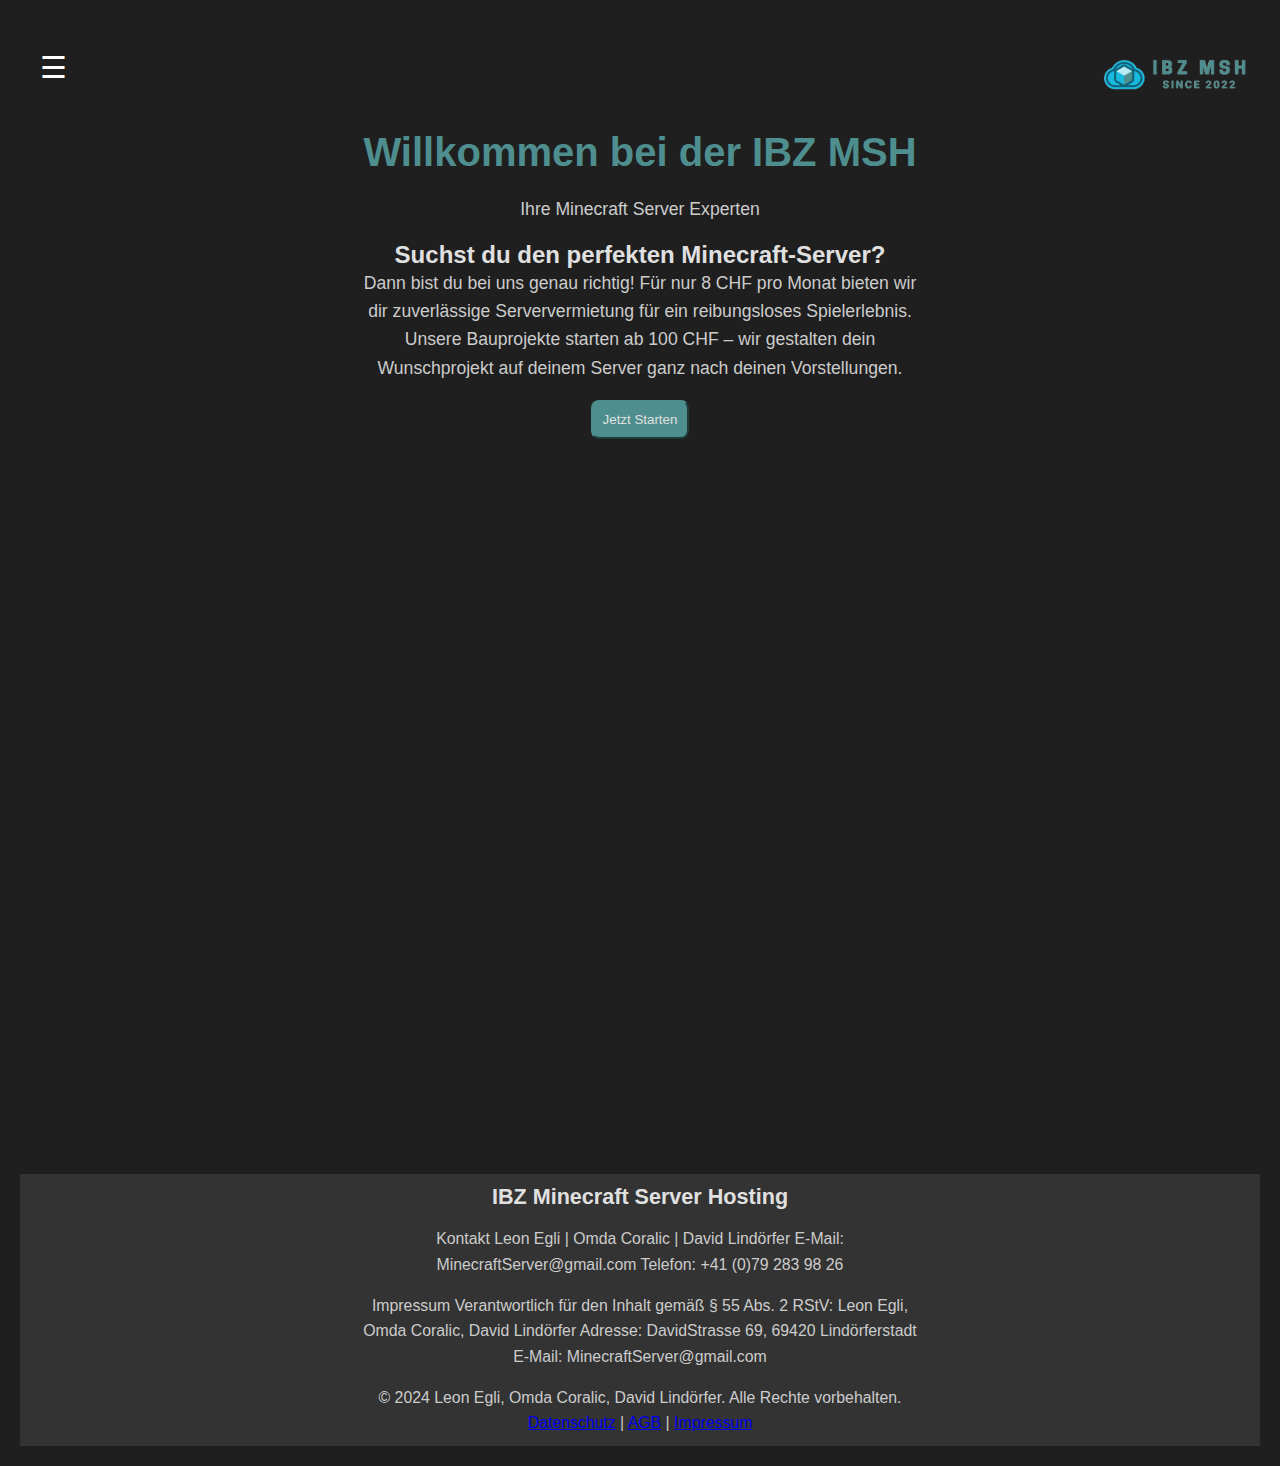
<file: index.html>
<!DOCTYPE html>
<html lang="de">
  <head>
    <meta charset="UTF-8" />
    <meta name="viewport" content="width=device-width, initial-scale=1.0" />
    <title>Home</title>
    <link rel="icon" href="favicon.ico" type="image/x-icon" />
    <link rel="stylesheet" href="styles.css" />
    <link
      rel="stylesheet"
      href="https://cdnjs.cloudflare.com/ajax/libs/font-awesome/6.0.0-beta3/css/all.min.css"
    />
  </head>
  <body>
    <header>
      <a href="index.html">
        <img id="Logo" src="Logo MSH.png" alt="Logo" />
      </a>
      <button class="hamburger" onclick="openSidebar()">☰</button>
      <div id="mySidebar" class="sidebar">
        <a href="javascript:void(0)" onclick="closeSidebar()">Schließen ×</a>
        <a href="index.html"><i class="fas fa-home"></i> Home</a>
        <a href="projekte.html"
          ><i class="fas fa-project-diagram"></i> Projekte</a
        >
        <a href="ueber_uns.html"><i class="fas fa-users"></i> Über Uns</a>
        <a href="dienstleistungen.html"
          ><i class="fas fa-concierge-bell"></i> Dienstleistungen</a
        >
        <a href="anmeldung.html"><i class="fas fa-user-plus"></i> Anmelden</a>
      </div>
    </header>
    <br />
    <br />
    <br />
    <br />
    <br />

    <main>
      <h1>Willkommen bei der IBZ MSH</h1>
      <p>Ihre Minecraft Server Experten</p>
      <br />
      <section id="einführungstext">
        <h2>Suchst du den perfekten Minecraft-Server?</h2>
        <p>
          Dann bist du bei uns genau richtig! Für nur 8 CHF pro Monat bieten wir
          dir zuverlässige Serververmietung für ein reibungsloses Spielerlebnis.
          Unsere Bauprojekte starten ab 100 CHF – wir gestalten dein
          Wunschprojekt auf deinem Server ganz nach deinen Vorstellungen.
        </p>
        <br />
        <form id="LP" action="anmeldung.html">
          <input type="submit" value="Jetzt Starten" class="LP" />
        </form>
      </section>
      <br />
      <div class="video-container">
        <iframe
          id="Video"
          src="https://www.youtube.com/embed/rR8W-f9YhYA"
          title="This is Create. (2022)"
          frameborder="0"
          allow="accelerometer; autoplay; clipboard-write; encrypted-media; gyroscope; picture-in-picture"
          allowfullscreen
        ></iframe>
      </div>
    </main>

    <script>
      let isShown = false;

      function openSidebar() {
        if (isShown) {
          closeSidebar();
          return;
        }
        document.getElementById("mySidebar").style.width = "250px";
        isShown = true;
      }

      function closeSidebar() {
        document.getElementById("mySidebar").style.width = "0";
        isShown = false;
      }
    </script>

    <footer>
      <h2>IBZ Minecraft Server Hosting</h2>
      <br />
      <p>
        Kontakt Leon Egli | Omda Coralic | David Lindörfer E-Mail:
        MinecraftServer@gmail.com Telefon: +41 (0)79 283 98 26
      </p>
      <br />
      <p>
        Impressum Verantwortlich für den Inhalt gemäß § 55 Abs. 2 RStV: Leon
        Egli, Omda Coralic, David Lindörfer Adresse: DavidStrasse 69, 69420
        Lindörferstadt E-Mail: MinecraftServer@gmail.com
      </p>
      <br />
      <p>
        © 2024 Leon Egli, Omda Coralic, David Lindörfer. Alle Rechte
        vorbehalten.
        <a href="datenschutz.html" id="datenschutz">Datenschutz</a> |
        <a href="agb.html" id="agb">AGB</a> |
        <a href="impressum.html" id="Impressum">Impressum</a>
      </p>
    </footer>
  </body>
</html>
</file>
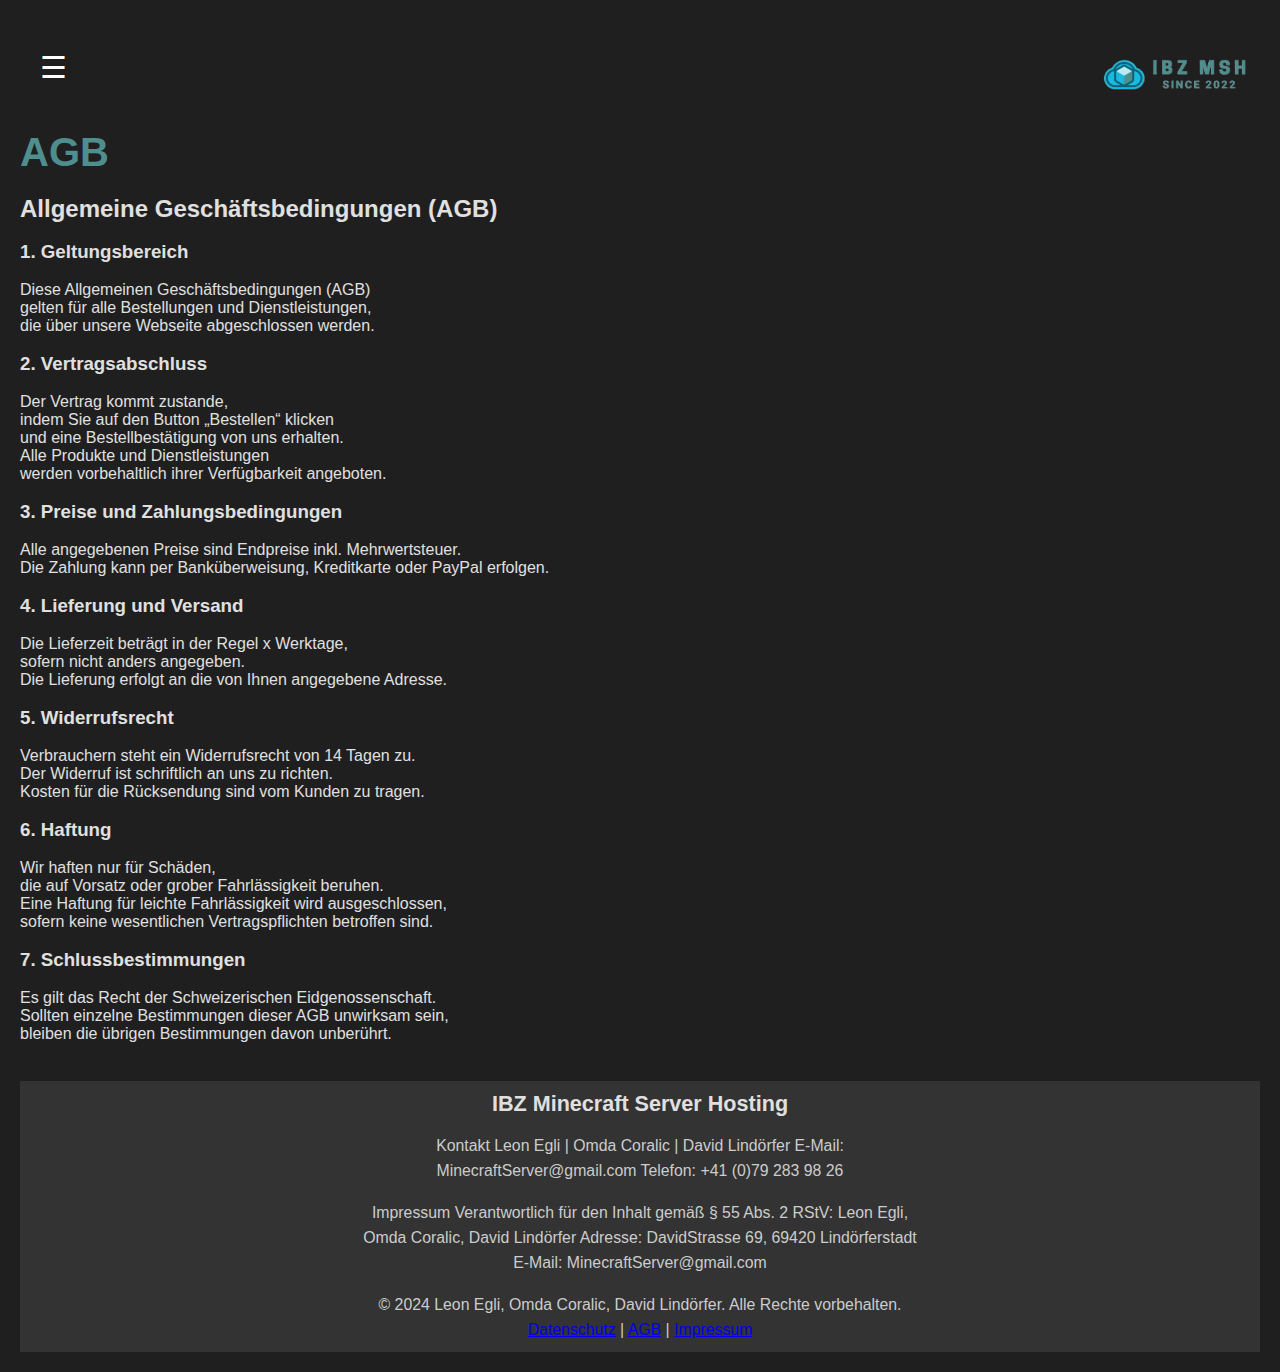
<file: agb.html>
<!DOCTYPE html>
<html lang="en">
  <head>
    <meta charset="UTF-8" />
    <meta name="viewport" content="width=device-width, initial-scale=1.0" />
    <title>AGB</title>
    <link rel="icon" href="favicon.ico" type="image/x-icon" />
    <link rel="stylesheet" href="styles.css" />
    <link rel="stylesheet" href="https://cdnjs.cloudflare.com/ajax/libs/font-awesome/6.0.0-beta3/css/all.min.css">
  </head>
  <body>
    <header>
        <a href="index.html">
          <img id="Logo" src="Logo MSH.png" alt="Logo" />
        </a>
        <button class="hamburger" onclick="openSidebar()">☰</button>
        <div id="mySidebar" class="sidebar">
          <a href="javascript:void(0)" onclick="closeSidebar()">Schließen ×</a>
          <a href="index.html"><i class="fas fa-home"></i> Home</a>
          <a href="projekte.html"><i class="fas fa-project-diagram"></i> Projekte</a>
          <a href="ueber_uns.html"><i class="fas fa-users"></i> Über Uns</a>
          <a href="dienstleistungen.html"><i class="fas fa-concierge-bell"></i> Dienstleistungen</a>
          <a href="anmeldung.html"><i class="fas fa-user-plus"></i> Anmelden</a>
        </div>
      </header>
  <br>
  <br>
  <br>
  <br>
  <br>
    <main class="AGB">
    <h1>AGB</h1>
    <p class="AGB">
      <h2>Allgemeine Geschäftsbedingungen (AGB)</h2>
        <br>
        
            <p>
                <h3>1. Geltungsbereich</h3>
      
                <br>
                Diese Allgemeinen
                Geschäftsbedingungen (AGB) <br>
                gelten für alle Bestellungen und
                Dienstleistungen,<br>
                die über unsere Webseite abgeschlossen werden. 
            </p>
        <br>

            <p>
                <h3>2. Vertragsabschluss</h3>
                <br>
                Der Vertrag kommt zustande,<br>
                indem Sie auf den Button „Bestellen“ klicken <br>
                und eine Bestellbestätigung von uns erhalten. <br>
                Alle Produkte und Dienstleistungen <br>
                werden vorbehaltlich ihrer Verfügbarkeit
                angeboten. 
            </p>
        <br>

            <p>
                <h3>3. Preise und Zahlungsbedingungen</h3> 
                <br>
                Alle angegebenen Preise sind
                Endpreise inkl. Mehrwertsteuer. <br>
                Die Zahlung kann per Banküberweisung,
                Kreditkarte oder PayPal erfolgen. 
            </p>
        <br>

            <p>
                <h3>4. Lieferung und Versand</h3> 
                <br>
                Die Lieferzeit
                beträgt in der Regel x Werktage,<br>
                sofern nicht anders angegeben. <br>
                Die Lieferung erfolgt an die von Ihnen angegebene Adresse. 
            </p>
        <br>

            <p>
                <h3>5. Widerrufsrecht</h3>
                <br>
                Verbrauchern steht ein Widerrufsrecht von 14 Tagen zu. <br>
                Der Widerruf ist schriftlich an uns zu richten. <br>
                Kosten für die Rücksendung sind vom Kunden
                zu tragen. 
            </p>
        <br>

            <p>
                <h3>6. Haftung</h3>
                <br>
                Wir haften nur für Schäden,<br>
                die auf Vorsatz oder grober Fahrlässigkeit beruhen. <br>
                Eine Haftung für leichte Fahrlässigkeit
                wird ausgeschlossen,<br>
                sofern keine wesentlichen Vertragspflichten betroffen
                sind.
            </p> 
        <br>
      
            <p>
                <h3>7. Schlussbestimmungen</h3>
                <br>
                Es gilt das Recht der Schweizerischen
                Eidgenossenschaft. <br>
                Sollten einzelne Bestimmungen dieser AGB unwirksam
                sein,<br>
                bleiben die übrigen Bestimmungen davon unberührt.
            </p>
        <br>
    </p>
</main>
<script>
    let isShown = false;

    function openSidebar() {
      if (isShown) {
        closeSidebar();
        return;
      }
      document.getElementById("mySidebar").style.width = "250px";
      isShown = true;
    }

    function closeSidebar() {
      document.getElementById("mySidebar").style.width = "0";
      isShown = false;
    }
  </script>
  </body>

  <footer>
    <h2>IBZ Minecraft Server Hosting</h2>
    <br>  
    <p>
        <p>
        Kontakt Leon Egli | Omda Coralic | David Lindörfer E-Mail:
        MinecraftServer@gmail.com Telefon: +41 (0)79 283 98 26
        </p>
        <br>
        <p>
        Impressum
        Verantwortlich für den Inhalt gemäß § 55 Abs. 2 RStV: Leon Egli, Omda
        Coralic, David Lindörfer Adresse: DavidStrasse 69, 69420 Lindörferstadt
        E-Mail: MinecraftServer@gmail.com
        </p> 
        <br>
        <p>
        © 2024 Leon Egli, Omda Coralic, David
        Lindörfer. Alle Rechte vorbehalten. <a href="datenschutz.html" id="datenschutz">Datenschutz</a> | <a href="agb.html" id="agb">AGB</a> | <a href="impressum.html" id="Impressum">Impressum</a>
        </p>
      </p>
  </footer>


</html>
</file>
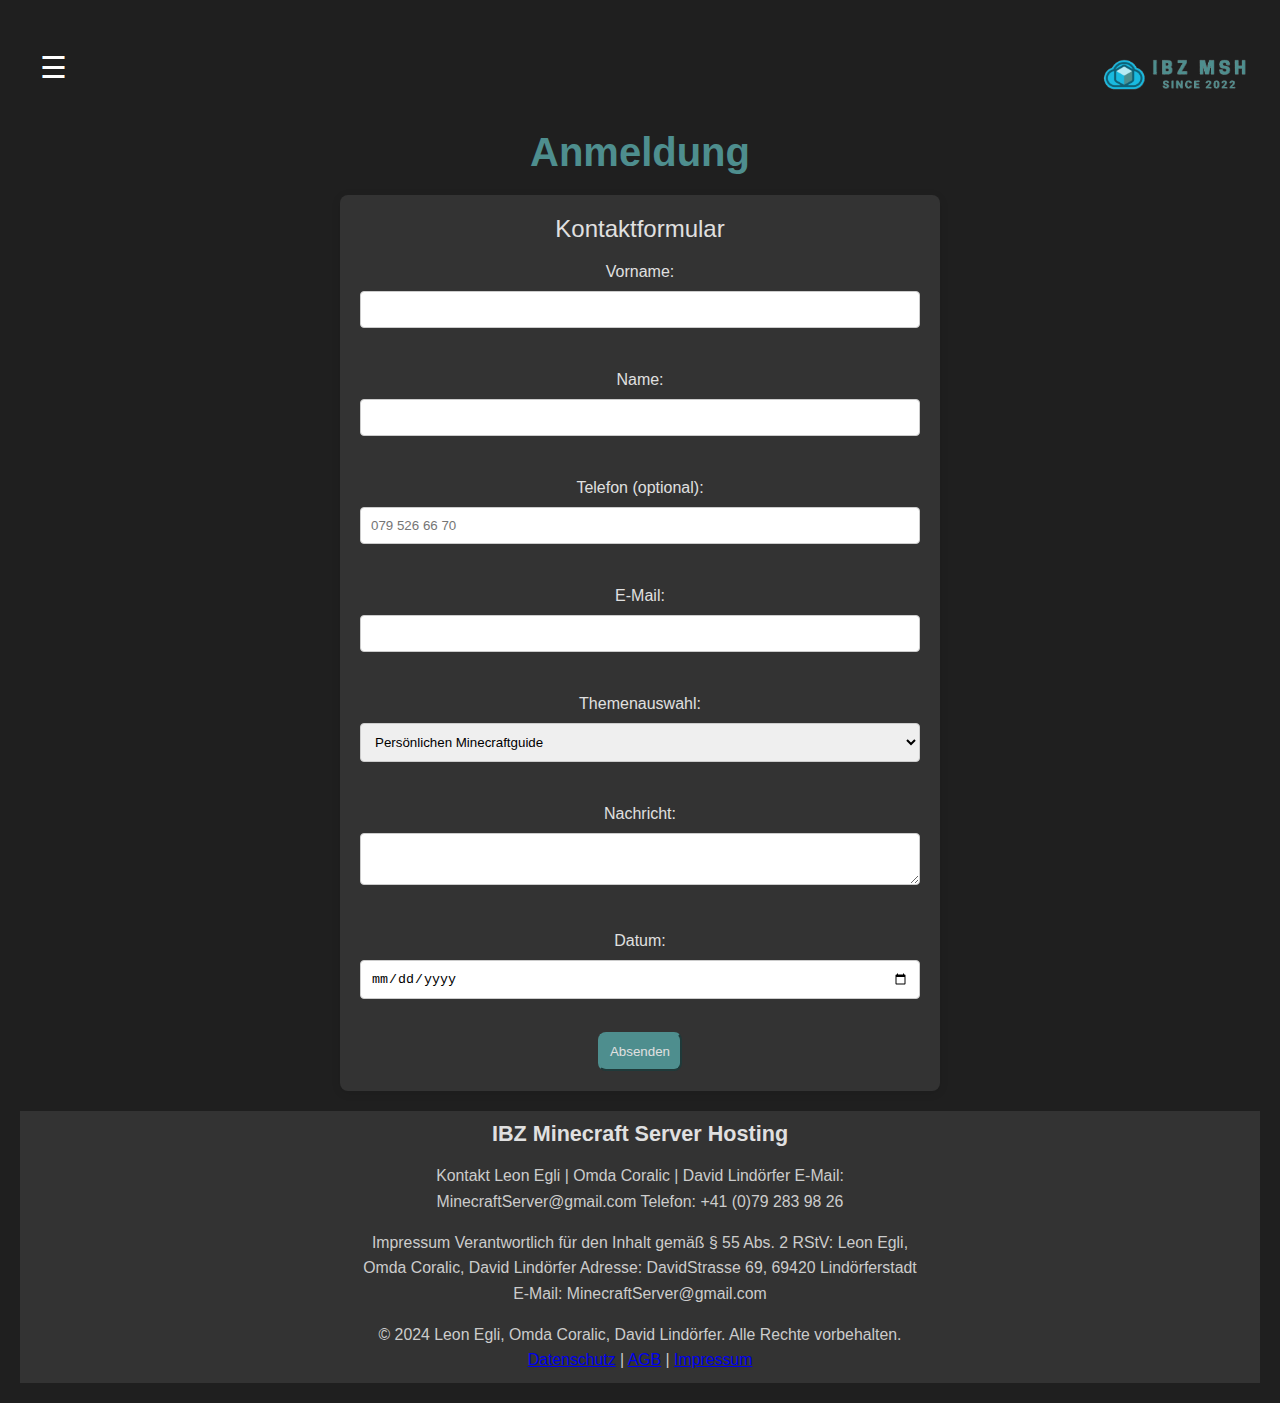
<file: anmeldung.html>
<!DOCTYPE html>
<html lang="en">
  <head>
    <meta charset="UTF-8" />
    <meta name="viewport" content="width=device-width, initial-scale=1.0" />
    <title>Anmeldung</title>
    <link rel="icon" href="favicon.ico" type="image/x-icon" />
    <link rel="stylesheet" href="styles.css" />
    <link rel="stylesheet" href="https://cdnjs.cloudflare.com/ajax/libs/font-awesome/6.0.0-beta3/css/all.min.css">
  </head>
  <body>
    <header>
      <a href="index.html">
        <img id="Logo" src="Logo MSH.png" alt="Logo" />
      </a>
      <button class="hamburger" onclick="openSidebar()">☰</button>
      <div id="mySidebar" class="sidebar">
        <a href="javascript:void(0)" onclick="closeSidebar()">Schließen ×</a>
        <a href="index.html"><i class="fas fa-home"></i> Home</a>
        <a href="projekte.html"><i class="fas fa-project-diagram"></i> Projekte</a>
        <a href="ueber_uns.html"><i class="fas fa-users"></i> Über Uns</a>
        <a href="dienstleistungen.html"><i class="fas fa-concierge-bell"></i> Dienstleistungen</a>
        <a href="anmeldung.html"><i class="fas fa-user-plus"></i> Anmelden</a>
      </div>
    </header>
<br>
<br>
<br>
<br>
<br>
    <main>
        <h1>Anmeldung</h1>
    <form id="contactForm">
      <fieldset>
        <legend>Kontaktformular</legend>

        <!-- Vorname und Name (ohne Zahlen) -->
        <label for="firstName">Vorname:</label>
        <input
          type="text"
          id="firstName"
          name="firstName"
          pattern="^[A-Za-zÄÖÜäöüß]+$"
          title="Nur Buchstaben sind erlaubt"
          required
        /><br /><br />

        <label for="lastName">Name:</label>
        <input
          type="text"
          id="lastName"
          name="lastName"
          pattern="^[A-Za-zÄÖÜäöüß]+$"
          title="Nur Buchstaben sind erlaubt"
          required
        /><br /><br />

        <!-- Telefon (mit festem Format) -->
        <label for="phone">Telefon (optional):</label>
        <input
          type="tel"
          id="phone"
          name="phone"
          pattern="^\d{10}"
          placeholder="079 526 66 70"
        /><br /><br />

        <!-- E-Mail -->
        <label for="email">E-Mail:</label>
        <input type="email" id="email" name="email" required /><br /><br />

                <!-- Liste -->
        <label for="topicList">Themenauswahl:</label>
        <select id="topicList" name="topicList">
          <option value="Guide">Persönlichen Minecraftguide</option>
          <option value="Beratung">Persönliche Beratung</option>
          <option value="Baukraft">Baukraft Mieten</option>
          <option value="ServerMietung">Server Mieten</option>
          <option value="support">Support</option>
          <option value="feedback">Feedback</option></select
        ><br /><br />

        <!-- Textfeld -->
        <label for="message">Nachricht:</label>
        <textarea id="message" name="message" required></textarea><br /><br />

        <!-- Zeitstempel -->
        <label for="timestamp">Datum:</label>
        <input
          type="date"
          id="timestamp"
          name="timestamp"
        /><br /><br />



        <!-- Submit Button -->
        <input type="submit" value="Absenden" class="LP"/>
      <br>
      </fieldset>
    </form>

    <script>
      document
        .getElementById("contactForm")
        .addEventListener("submit", function (event) {
          event.preventDefault(); // Verhindert das standardmäßige Absenden des Formulars

          // Werte der Eingabefelder holen und trimmen
          const firstName = document.getElementById("firstName").value.trim();
          const lastName = document.getElementById("lastName").value.trim();

          // Überprüfung auf leere oder nur aus Leerzeichen bestehende Werte
          if (firstName === "" || lastName === "") {
            alert(
              "Vorname und Nachname dürfen nicht nur aus Leerzeichen bestehen."
            );
            return; // Stoppt das Absenden des Formulars, wenn Bedingung erfüllt ist
          }

          // Restliche Werte holen (falls benötigt) und Ausgabe zur Konsole
          const phone = document.getElementById("phone").value;
          const email = document.getElementById("email").value;
          const subject = document.getElementById("subject").value;
          const message = document.getElementById("message").value;
          const timestamp = document.getElementById("timestamp").value;

// Aktuelles Datum
const today = new Date();
const threeDaysFromNow = new Date(today);
threeDaysFromNow.setDate(today.getDate() + 3);

// Eingabedatum
const inputDate = new Date(timestamp);

// Validierungsbedingungen
if (inputDate < threeDaysFromNow) {
    alert("Das Datum muss mindestens drei Tage nach heute liegen.");
    return;
}

// Überprüfen, ob das Datum ein Sonntag ist (0 = Sonntag)
if (inputDate.getDay() === 0) {
    alert("Das Datum darf nicht auf einen Sonntag fallen.");
    return;
}
          const topicList = document.getElementById("topicList").value;

          console.log("Formular erfolgreich abgesendet:");
          console.log("Vorname:", firstName);
          console.log("Nachname:", lastName);
          console.log("Telefon:", phone);
          console.log("E-Mail:", email);
          console.log("Thema:", subject);
          console.log("Nachricht:", message);
          console.log("Datum:", timestamp);
          console.log("Themenauswahl:", topicList);

          // Formular zurücksetzen
          this.reset();
        });
    </script>
      </form>
    </main>

    <script>
        let isShown = false;

        function openSidebar() {
          if (isShown) {
            closeSidebar();
            return;
          }
          document.getElementById("mySidebar").style.width = "250px"; // oder eine andere Breite
          isShown = true;
        }

        function closeSidebar() {
          document.getElementById("mySidebar").style.width = "0";
          isShown = false;
        }
    </script>
  </body>

  <footer>
    <h2>IBZ Minecraft Server Hosting</h2>
    <br>  
    <p>
        <p>
        Kontakt Leon Egli | Omda Coralic | David Lindörfer E-Mail:
        MinecraftServer@gmail.com Telefon: +41 (0)79 283 98 26
        </p>
        <br>
        <p>
        Impressum
        Verantwortlich für den Inhalt gemäß § 55 Abs. 2 RStV: Leon Egli, Omda
        Coralic, David Lindörfer Adresse: DavidStrasse 69, 69420 Lindörferstadt
        E-Mail: MinecraftServer@gmail.com
        </p> 
        <br>
        <p>
        © 2024 Leon Egli, Omda Coralic, David
        Lindörfer. Alle Rechte vorbehalten. <a href="datenschutz.html" id="datenschutz">Datenschutz</a> | <a href="agb.html" id="agb">AGB</a> | <a href="impressum.html" id="Impressum">Impressum</a>
        </p>
      </p>
  </footer>


</html>
</file>
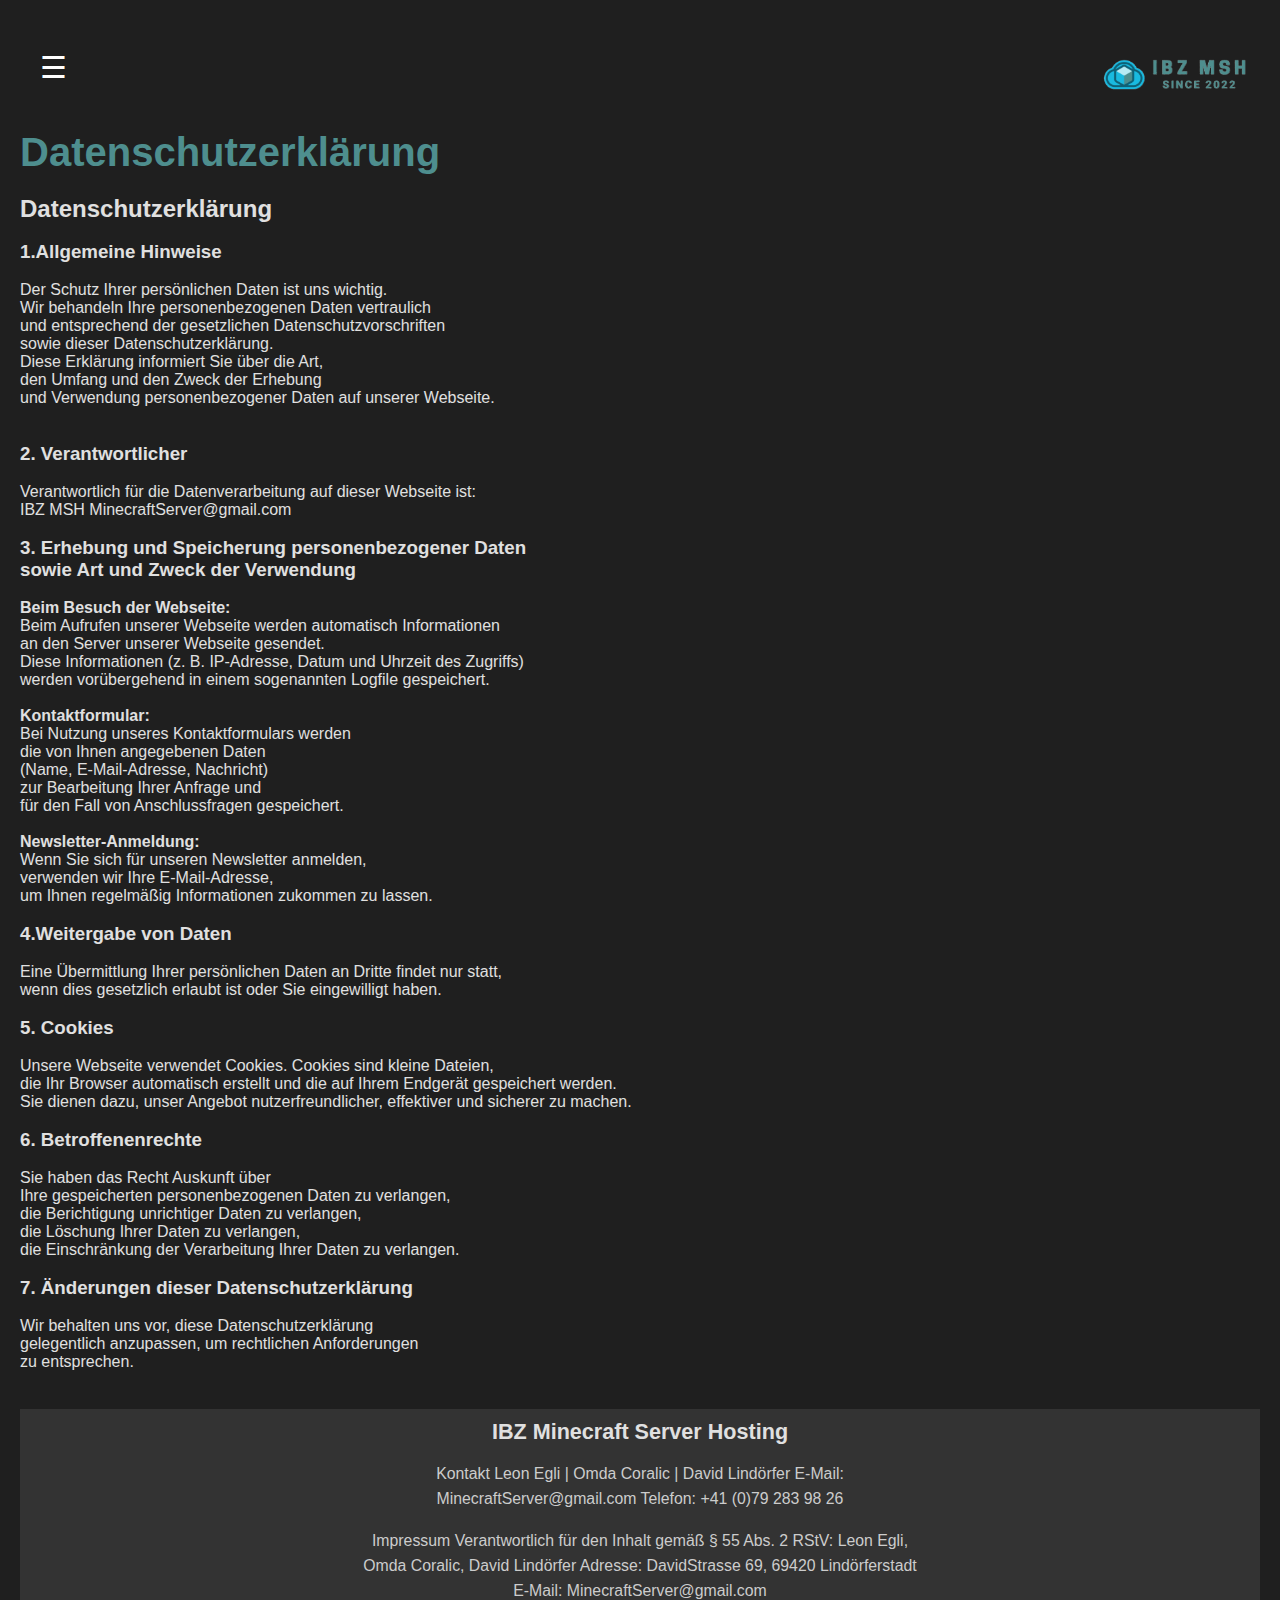
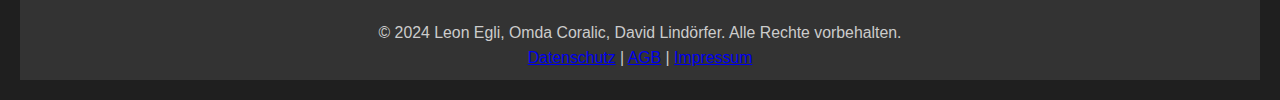
<file: datenschutz.html>
<html lang="en">
  <head>
    <meta charset="UTF-8" />
    <meta name="viewport" content="width=device-width, initial-scale=1.0" />
    <title>Datenschutzerklärung</title>
    <link rel="icon" href="favicon.ico" type="image/x-icon" />
    <link rel="stylesheet" href="styles.css" />
    <link rel="stylesheet" href="https://cdnjs.cloudflare.com/ajax/libs/font-awesome/6.0.0-beta3/css/all.min.css">
  </head>
  <body>
    <header>
      <a href="index.html">
        <img id="Logo" src="Logo MSH.png" alt="Logo" />
      </a>
      <button class="hamburger" onclick="openSidebar()">☰</button>
      <div id="mySidebar" class="sidebar">
        <a href="javascript:void(0)" onclick="closeSidebar()">Schließen ×</a>
        <a href="index.html"><i class="fas fa-home"></i> Home</a>
        <a href="projekte.html"><i class="fas fa-project-diagram"></i> Projekte</a>
        <a href="ueber_uns.html"><i class="fas fa-users"></i> Über Uns</a>
        <a href="dienstleistungen.html"><i class="fas fa-concierge-bell"></i> Dienstleistungen</a>
        <a href="anmeldung.html"><i class="fas fa-user-plus"></i> Anmelden</a>
      </div>
    </header>
  <br>
  <br>
  <br>
  <br>
  <br>
<main class="Datenschutzerklärung">
    <h1>Datenschutzerklärung</h1>

    <p>
      <h2>Datenschutzerklärung</h2> 
        <br>
            <p>     
                <h3>1.Allgemeine Hinweise</h3>
            <br>
 
                Der Schutz Ihrer persönlichen Daten ist uns wichtig. <br>
                Wir behandeln Ihre personenbezogenen Daten vertraulich <br>
                und entsprechend der gesetzlichen Datenschutzvorschriften <br>
                sowie dieser Datenschutzerklärung. <br>
                Diese Erklärung informiert Sie über die Art, <br>
                den Umfang und den Zweck der Erhebung <br>
                und Verwendung personenbezogener Daten auf unserer Webseite. 
            </p>
        <br>
        <br>
            <p>    
                <h3>2. Verantwortlicher</h3>
            <br>
    
                Verantwortlich für die Datenverarbeitung auf dieser Webseite ist: <br>
                IBZ MSH  MinecraftServer@gmail.com
            </p>
        <br>
        <p>    
                <h3>3. Erhebung und Speicherung personenbezogener Daten <br>
                       sowie Art und Zweck der Verwendung </h3>
        <br>
                <b>Beim Besuch der Webseite:</b>
                <br>
                Beim Aufrufen unserer Webseite werden automatisch Informationen <br>
                an den Server unserer Webseite gesendet. <br>
                Diese Informationen (z. B. IP-Adresse, Datum und Uhrzeit des Zugriffs) <br>
                werden vorübergehend in einem sogenannten Logfile gespeichert.
        </p>
        <br>
        <p>
                <h4>Kontaktformular:</h4>

                Bei Nutzung unseres Kontaktformulars werden <br>
                die von Ihnen angegebenen Daten <br>
                (Name, E-Mail-Adresse, Nachricht) <br>
                zur Bearbeitung Ihrer Anfrage und <br>
                für den Fall von Anschlussfragen gespeichert.
        </p>
                
        <br>
        <p>
                <h4>Newsletter-Anmeldung:</h4> 

                Wenn Sie sich für unseren Newsletter anmelden, <br>
                verwenden wir Ihre E-Mail-Adresse, <br>
                um Ihnen regelmäßig Informationen zukommen zu lassen. 
        </p>
                    
        <br>
        <p>
                <h3>4.Weitergabe von Daten</h3>
            <br>
                Eine Übermittlung Ihrer persönlichen Daten an Dritte
                findet nur statt,<br>
                wenn dies gesetzlich erlaubt ist oder Sie eingewilligt
                haben.
        </p>
        <br>
      
        <p>    
                <h3>5. Cookies</h3> 
            <br>
                Unsere Webseite verwendet Cookies. Cookies sind kleine
                Dateien, <br>
                die Ihr Browser automatisch erstellt und die auf Ihrem Endgerät
                gespeichert werden. <br>
                Sie dienen dazu, unser Angebot nutzerfreundlicher,
                effektiver und sicherer zu machen. 
        </p>
        <br>
      
        <p>
                <h3>6. Betroffenenrechte</h3> 
            <br>
                Sie haben das
                Recht Auskunft über  <br>
                Ihre gespeicherten personenbezogenen Daten zu verlangen, <br>
                die Berichtigung unrichtiger Daten zu verlangen, <br>
                die Löschung Ihrer Daten zu verlangen, <br>
                die Einschränkung der Verarbeitung Ihrer Daten
                zu verlangen. 
        </p>
        <br>
      
        <p>
                <h3>7. Änderungen dieser Datenschutzerklärung</h3>
            <br>
                Wir behalten uns vor, diese Datenschutzerklärung <br>
                gelegentlich anzupassen, um rechtlichen
                Anforderungen <br>
                zu entsprechen.
        </p>
    </p>
</main>
<script>
  let isShown = false;

  function openSidebar() {
    if (isShown) {
      closeSidebar();
      return;
    }
    document.getElementById("mySidebar").style.width = "250px";
    isShown = true;
  }

  function closeSidebar() {
    document.getElementById("mySidebar").style.width = "0";
    isShown = false;
  }
</script>
</body>
<br>
  <footer>
    <h2>IBZ Minecraft Server Hosting</h2>
    <br>  
    <p>
        <p>
        Kontakt Leon Egli | Omda Coralic | David Lindörfer E-Mail:
        MinecraftServer@gmail.com Telefon: +41 (0)79 283 98 26
        </p>
        <br>
        <p>
        Impressum
        Verantwortlich für den Inhalt gemäß § 55 Abs. 2 RStV: Leon Egli, Omda
        Coralic, David Lindörfer Adresse: DavidStrasse 69, 69420 Lindörferstadt
        E-Mail: MinecraftServer@gmail.com
        </p> 
        <br>
        <p>
        © 2024 Leon Egli, Omda Coralic, David
        Lindörfer. Alle Rechte vorbehalten. <a href="datenschutz.html" id="datenschutz">Datenschutz</a> | <a href="agb.html" id="agb">AGB</a> | <a href="impressum.html" id="Impressum">Impressum</a>
        </p>
      </p>
  </footer>

</html>
</file>
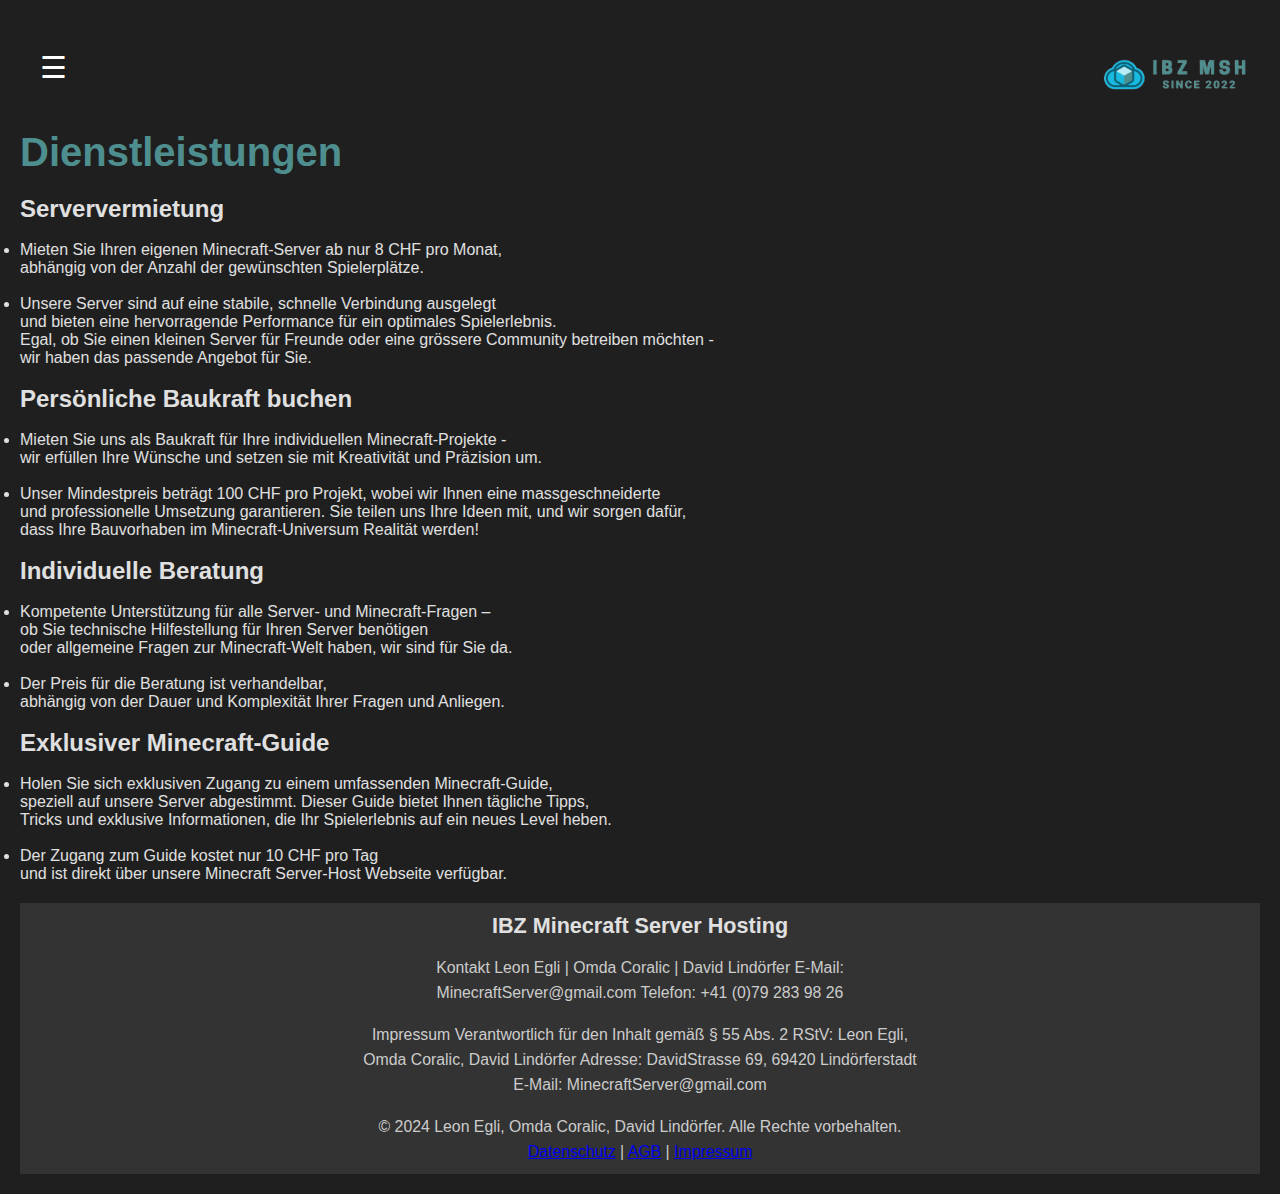
<file: dienstleistungen.html>
<!DOCTYPE html>
<html lang="de">
  <head>
    <meta charset="UTF-8" />
    <meta name="viewport" content="width=device-width, initial-scale=1.0" />
    <title>Dienstleistungen</title>
    <link rel="icon" href="favicon.ico" type="image/x-icon" />
    <link rel="stylesheet" href="styles.css" />
    <link rel="stylesheet" href="https://cdnjs.cloudflare.com/ajax/libs/font-awesome/6.0.0-beta3/css/all.min.css">
  </head>
  <body>
    <header>
      <a href="index.html">
        <img id="Logo" src="Logo MSH.png" alt="Logo" />
      </a>
      <button class="hamburger" onclick="openSidebar()">☰</button>
      <div id="mySidebar" class="sidebar">
        <a href="javascript:void(0)" onclick="closeSidebar()">Schließen ×</a>
        <a href="index.html"><i class="fas fa-home"></i> Home</a>
        <a href="projekte.html"><i class="fas fa-project-diagram"></i> Projekte</a>
        <a href="ueber_uns.html"><i class="fas fa-users"></i> Über Uns</a>
        <a href="dienstleistungen.html"><i class="fas fa-concierge-bell"></i> Dienstleistungen</a>
        <a href="anmeldung.html"><i class="fas fa-user-plus"></i> Anmelden</a>
      </div>
    </header>
  <br>
  <br>
  <br>
  <br>
  <br>

    <h1 class="Leistung">Dienstleistungen</h1>

    <main id="Dienstleistungen">
      <h2>Serververmietung</h2>
      <br>
      <ul>
        <li>
            Mieten Sie Ihren eigenen Minecraft-Server ab nur 8 CHF pro Monat,<br>
            abhängig von der Anzahl der gewünschten Spielerplätze.
        </li>
          <br>
        <li>
            Unsere Server sind auf eine stabile, schnelle Verbindung ausgelegt <br>
            und bieten eine hervorragende Performance für ein optimales Spielerlebnis. <br>
            Egal, ob Sie einen kleinen Server für Freunde oder eine grössere Community betreiben möchten - <br>
            wir haben das passende Angebot für Sie.
        </li>
      </ul>
	  <br>

      <h2>Persönliche Baukraft buchen</h2>
      <br>
      <ul>
        <li>
            Mieten Sie uns als Baukraft für Ihre individuellen Minecraft-Projekte - <br>
            wir erfüllen Ihre Wünsche und setzen sie mit Kreativität und Präzision um.
        </li>
          <br> 
        <li>
            Unser Mindestpreis beträgt 100 CHF pro Projekt, wobei wir Ihnen eine massgeschneiderte <br>
            und professionelle Umsetzung garantieren. Sie teilen uns Ihre Ideen mit, und wir sorgen dafür, <br>
            dass Ihre Bauvorhaben im Minecraft-Universum Realität werden!
        </li>
      </ul>
    <br>
      <h2>Individuelle Beratung</h2>
      <br>
      <ul>
        <li>
            Kompetente Unterstützung für alle Server- und Minecraft-Fragen – <br>
            ob Sie technische Hilfestellung für Ihren Server benötigen <br>
            oder allgemeine Fragen zur Minecraft-Welt haben, wir sind für Sie da.
        </li>
          <br>
        <li>
            Der Preis für die Beratung ist verhandelbar, <br>
            abhängig von der Dauer und Komplexität Ihrer Fragen und Anliegen.
        </li>
      </ul>
    <br>
      <h2>Exklusiver Minecraft-Guide</h2>
      <br>
      <ul>
        <li>  	
            Holen Sie sich exklusiven Zugang zu einem umfassenden Minecraft-Guide, <br>
            speziell auf unsere Server abgestimmt. Dieser Guide bietet Ihnen tägliche Tipps, <br>
            Tricks und exklusive Informationen, die Ihr Spielerlebnis auf ein neues Level heben.
        </li>
          <br>
        <li>
          Der Zugang zum Guide kostet nur 10 CHF pro Tag <br>
          und ist direkt über unsere Minecraft Server-Host Webseite verfügbar. 
        </li>
      </ul>
    </main>
  
    <script>
      let isShown = false;
  
      function openSidebar() {
        if (isShown) {
          closeSidebar();
          return;
        }
        document.getElementById("mySidebar").style.width = "250px";
        isShown = true;
      }
  
      function closeSidebar() {
        document.getElementById("mySidebar").style.width = "0";
        isShown = false;
      }
    </script>
  </body>

  <footer>
    <h2>IBZ Minecraft Server Hosting</h2>
    <br>  
    <p>
        <p>
        Kontakt Leon Egli | Omda Coralic | David Lindörfer E-Mail:
        MinecraftServer@gmail.com Telefon: +41 (0)79 283 98 26
        </p>
        <br>
        <p>
        Impressum
        Verantwortlich für den Inhalt gemäß § 55 Abs. 2 RStV: Leon Egli, Omda
        Coralic, David Lindörfer Adresse: DavidStrasse 69, 69420 Lindörferstadt
        E-Mail: MinecraftServer@gmail.com
        </p> 
        <br>
        <p>
        © 2024 Leon Egli, Omda Coralic, David
        Lindörfer. Alle Rechte vorbehalten. <a href="datenschutz.html" id="datenschutz">Datenschutz</a> | <a href="agb.html" id="agb">AGB</a> | <a href="impressum.html" id="Impressum">Impressum</a>
        </p>
      </p>
  </footer>
</html>
</file>
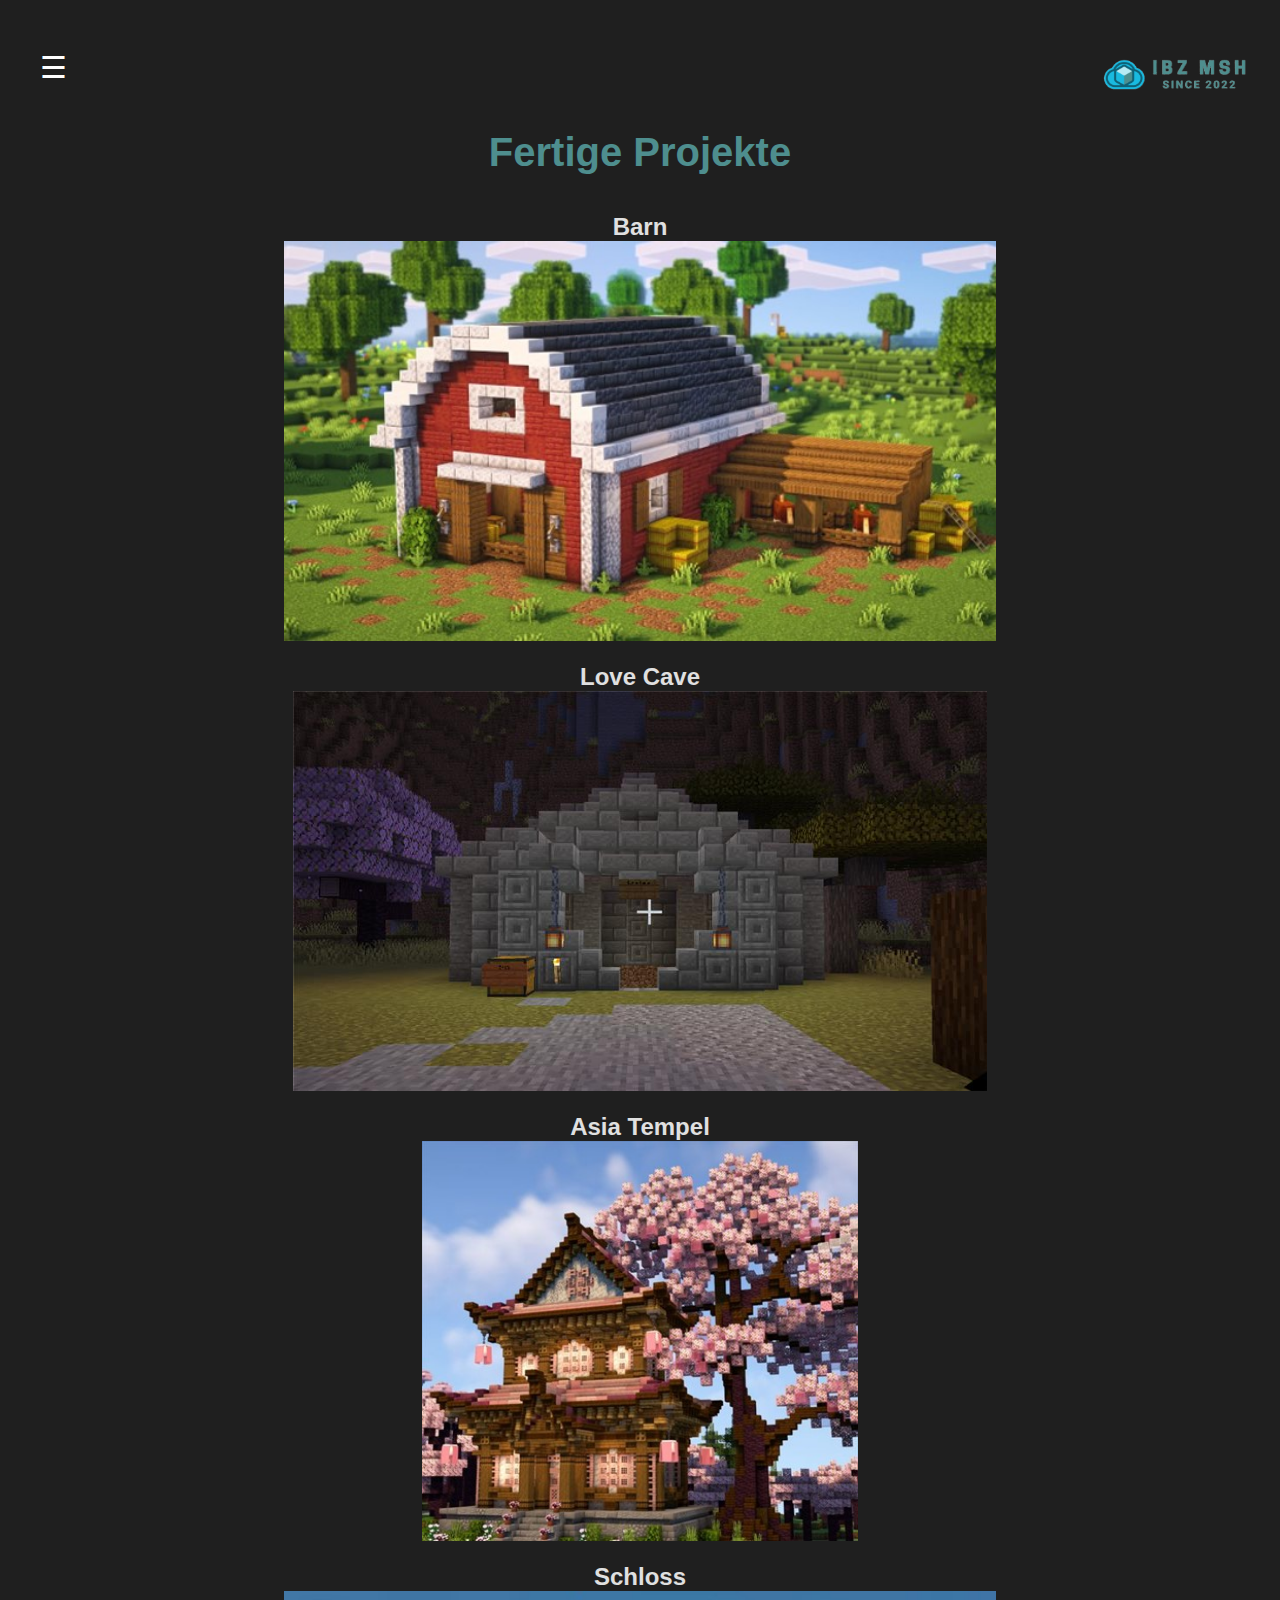
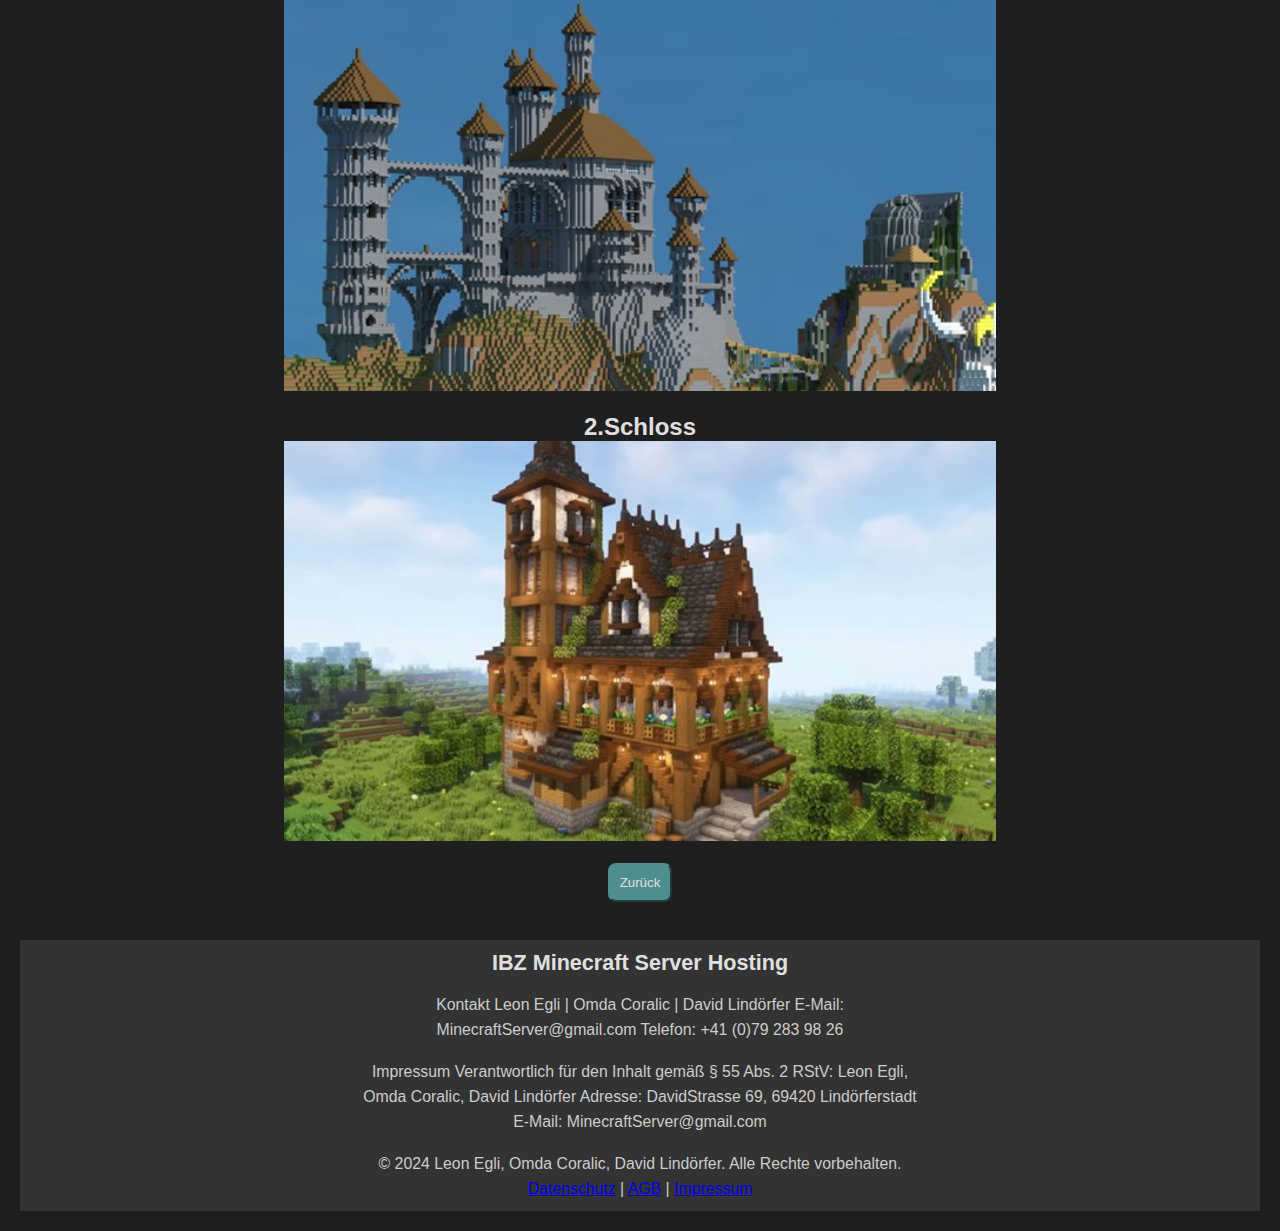
<file: fertige_projekte.html>
<!DOCTYPE html>
<html lang="de">
  <head>
    <meta charset="UTF-8" />
    <meta name="viewport" content="width=device-width, initial-scale=1.0" />
    <title>fertige Projekte</title>
    <link rel="icon" href="favicon.ico" type="image/x-icon" />
    <link rel="stylesheet" href="styles.css" />
    <link rel="stylesheet" href="https://cdnjs.cloudflare.com/ajax/libs/font-awesome/6.0.0-beta3/css/all.min.css">
  </head>
  <body>
    <header>
      <a href="index.html">
        <img id="Logo" src="Logo MSH.png" alt="Logo" />
      </a>
      <button class="hamburger" onclick="openSidebar()">☰</button>
      <div id="mySidebar" class="sidebar">
        <a href="javascript:void(0)" onclick="closeSidebar()">Schließen ×</a>
        <a href="index.html"><i class="fas fa-home"></i> Home</a>
        <a href="projekte.html"><i class="fas fa-project-diagram"></i> Projekte</a>
        <a href="ueber_uns.html"><i class="fas fa-users"></i> Über Uns</a>
        <a href="dienstleistungen.html"><i class="fas fa-concierge-bell"></i> Dienstleistungen</a>
        <a href="anmeldung.html"><i class="fas fa-user-plus"></i> Anmelden</a>
      </div>
    </header>
  <br>
  <br>
  <br>
  <br>
  <br>
      <h1>Fertige Projekte</h1>
    <br>
      <h2>Barn</h2>
      <img src="Barn.jpg" alt="Barn">
    <br>
    <br>
      <h2>Love Cave</h2>
      <img src="Love_Cave.jpg" alt="Love Cave">
    <br>
    <br>
      <h2>Asia Tempel</h2>
      <img src="Asia Temple.jpg" alt="Asia Temple">
    <br>
    <br>
      <h2>Schloss</h2>
      <img src="Schloss.jpg" alt="Schloss">
    <br>
    <br>
      <h2>2.Schloss</h2>
      <img src="Schloss2.jpg" alt="Schloss2">
    <br>
    <br>
    <form id="FP" action="projekte.html">
      <input type="submit" value="Zurück" class="FP"/>
    </form>


    <script>
      let isShown = false;
  
      function openSidebar() {
        if (isShown) {
          closeSidebar();
          return;
        }
        document.getElementById("mySidebar").style.width = "250px";
        isShown = true;
      }
  
      function closeSidebar() {
        document.getElementById("mySidebar").style.width = "0";
        isShown = false;
      }
    </script>
  </body>
<br>
  <footer>
    <h2>IBZ Minecraft Server Hosting</h2>
    <br>  
    <p>
        <p>
        Kontakt Leon Egli | Omda Coralic | David Lindörfer E-Mail:
        MinecraftServer@gmail.com Telefon: +41 (0)79 283 98 26
        </p>
        <br>
        <p>
        Impressum
        Verantwortlich für den Inhalt gemäß § 55 Abs. 2 RStV: Leon Egli, Omda
        Coralic, David Lindörfer Adresse: DavidStrasse 69, 69420 Lindörferstadt
        E-Mail: MinecraftServer@gmail.com
        </p> 
        <br>
        <p>
        © 2024 Leon Egli, Omda Coralic, David
        Lindörfer. Alle Rechte vorbehalten. <a href="datenschutz.html" id="datenschutz">Datenschutz</a> | <a href="agb.html" id="agb">AGB</a> | <a href="impressum.html" id="Impressum">Impressum</a>
        </p>
      </p>
  </footer>

</html>
</file>
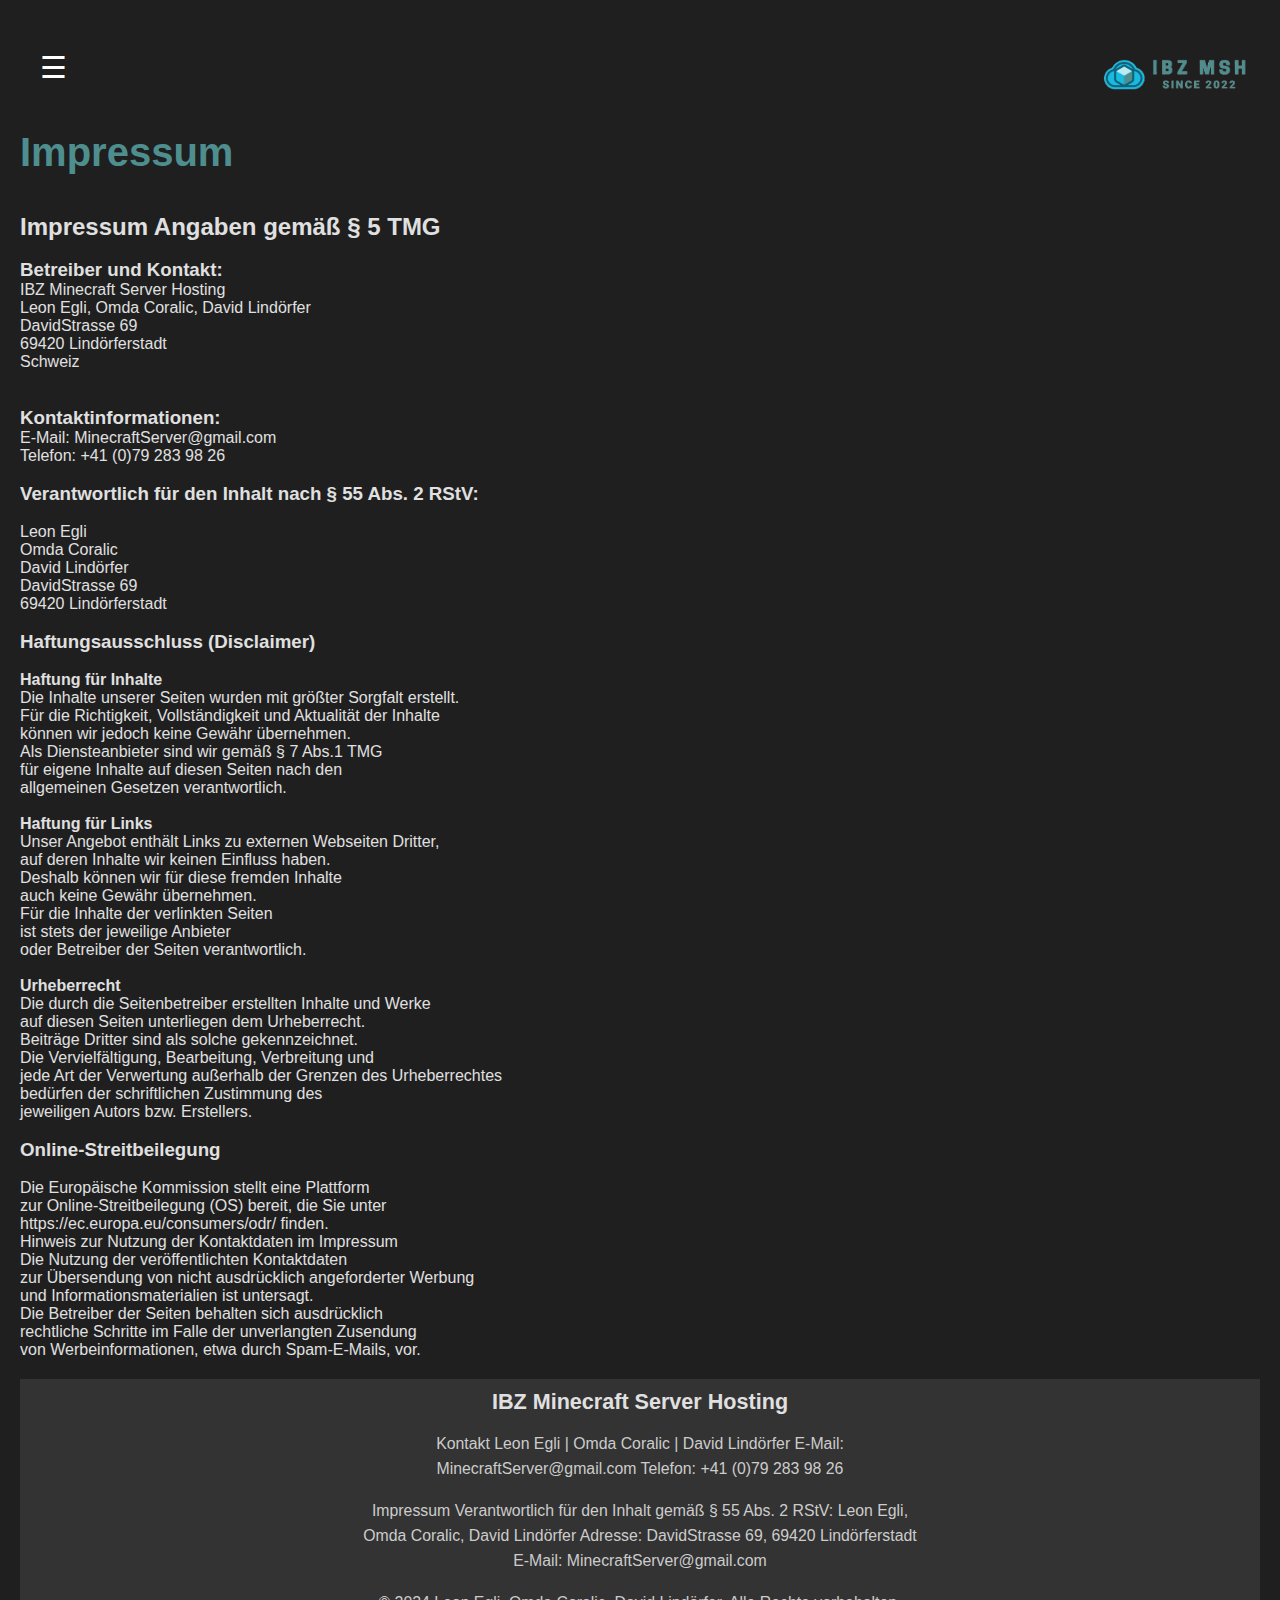
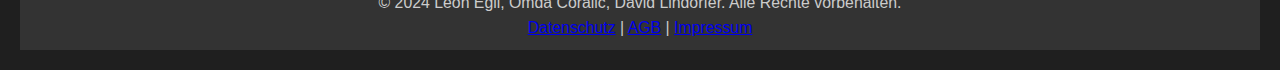
<file: impressum.html>
<html lang="en">
  <head>
    <meta charset="UTF-8" />
    <meta name="viewport" content="width=device-width, initial-scale=1.0" />
    <title>Impressum</title>
    <link rel="icon" href="favicon.ico" type="image/x-icon" />
    <link rel="stylesheet" href="styles.css" />
    <link rel="stylesheet" href="https://cdnjs.cloudflare.com/ajax/libs/font-awesome/6.0.0-beta3/css/all.min.css">
  </head>
  <body>
    <header>
      <a href="index.html">
        <img id="Logo" src="Logo MSH.png" alt="Logo" />
      </a>
      <button class="hamburger" onclick="openSidebar()">☰</button>
      <div id="mySidebar" class="sidebar">
        <a href="javascript:void(0)" onclick="closeSidebar()">Schließen ×</a>
        <a href="index.html"><i class="fas fa-home"></i> Home</a>
        <a href="projekte.html"><i class="fas fa-project-diagram"></i> Projekte</a>
        <a href="ueber_uns.html"><i class="fas fa-users"></i> Über Uns</a>
        <a href="dienstleistungen.html"><i class="fas fa-concierge-bell"></i> Dienstleistungen</a>
        <a href="anmeldung.html"><i class="fas fa-user-plus"></i> Anmelden</a>
      </div>
    </header>
  <br>
  <br>
  <br>
  <br>
  <br>
    <main class="impressum">
    <h1>Impressum</h1>

    <br />

    <p class="impressum">
      <h2>Impressum Angaben gemäß § 5 TMG </h2>
        <br>
        <p>
        <h3>Betreiber und Kontakt:</h3>

            IBZ Minecraft Server Hosting
            <br> 
            Leon Egli, Omda Coralic, David Lindörfer
            <br>
            DavidStrasse 69
            <br>
            69420 Lindörferstadt
            <br>
            Schweiz
        </p>

        <br>
        <br>
        <p> 
        <h3> Kontaktinformationen:</h3>
   
            E-Mail: MinecraftServer@gmail.com
            <br>
            Telefon: +41 (0)79 283 98 26
            <br>
            <br>
        <h3>Verantwortlich für den Inhalt nach § 55 Abs. 2 RStV:</h3>
            <br>
            Leon Egli
            <br> 
            Omda Coralic
            <br>
            David Lindörfer
            <br>
            DavidStrasse 69
            <br>
            69420 Lindörferstadt
        </p>
        <br>
      <h3>Haftungsausschluss (Disclaimer)</h3>
      <br>
      <p>
        
      <h4>Haftung für Inhalte</h4>
       
      Die Inhalte unserer Seiten wurden mit größter Sorgfalt erstellt. <br>
      Für die Richtigkeit, Vollständigkeit und Aktualität der Inhalte <br>
      können wir jedoch keine Gewähr übernehmen. <br>
      Als Diensteanbieter sind wir gemäß § 7 Abs.1 TMG <br>
      für eigene Inhalte auf diesen Seiten nach den <br>
      allgemeinen Gesetzen verantwortlich. 
      </p>
      <br>
      <h4>Haftung für Links</h4>
      
      Unser Angebot enthält Links zu externen Webseiten Dritter, <br>
      auf deren Inhalte wir keinen Einfluss haben. <br>
      Deshalb können wir für diese fremden Inhalte <br>
      auch keine Gewähr übernehmen. <br>
      Für die Inhalte der verlinkten Seiten <br>
      ist stets der jeweilige Anbieter  <br>
      oder Betreiber der Seiten verantwortlich.
      </p>
      <br>

      
      <p>
      <h4>Urheberrecht</h4>


      Die durch die Seitenbetreiber erstellten Inhalte und Werke <br>
      auf diesen Seiten unterliegen dem Urheberrecht. <br>
      Beiträge Dritter sind als solche gekennzeichnet. <br>
      Die Vervielfältigung, Bearbeitung, Verbreitung und <br>
      jede Art der Verwertung außerhalb der Grenzen des Urheberrechtes <br>
      bedürfen der schriftlichen Zustimmung des <br>
      jeweiligen Autors bzw. Erstellers.
      </p>
      <br>
      
      <p>
      <h3>Online-Streitbeilegung</h3> 
      <br>
      Die Europäische Kommission stellt eine Plattform <br>
      zur Online-Streitbeilegung (OS) bereit, die Sie unter <br>
      https://ec.europa.eu/consumers/odr/ finden. <br>
      Hinweis zur Nutzung der Kontaktdaten im Impressum <br>
      Die Nutzung der veröffentlichten Kontaktdaten <br>
      zur Übersendung von nicht ausdrücklich angeforderter Werbung <br>
      und Informationsmaterialien ist untersagt. <br>
      Die Betreiber der Seiten behalten sich ausdrücklich <br>
      rechtliche Schritte im Falle der unverlangten Zusendung <br>
      von Werbeinformationen, etwa durch Spam-E-Mails, vor.
      </p>
    </p>
</main>
<script>
  let isShown = false;

  function openSidebar() {
    if (isShown) {
      closeSidebar();
      return;
    }
    document.getElementById("mySidebar").style.width = "250px";
    isShown = true;
  }

  function closeSidebar() {
    document.getElementById("mySidebar").style.width = "0";
    isShown = false;
  }
</script>
</body>

<footer>
    <h2>IBZ Minecraft Server Hosting</h2>
    <br>  
    <p>
        <p>
        Kontakt Leon Egli | Omda Coralic | David Lindörfer E-Mail:
        MinecraftServer@gmail.com Telefon: +41 (0)79 283 98 26
        </p>
        <br>
        <p>
        Impressum
        Verantwortlich für den Inhalt gemäß § 55 Abs. 2 RStV: Leon Egli, Omda
        Coralic, David Lindörfer Adresse: DavidStrasse 69, 69420 Lindörferstadt
        E-Mail: MinecraftServer@gmail.com
        </p> 
        <br>
        <p>
        © 2024 Leon Egli, Omda Coralic, David
        Lindörfer. Alle Rechte vorbehalten. <a href="datenschutz.html" id="datenschutz">Datenschutz</a> | <a href="agb.html" id="agb">AGB</a> | <a href="impressum.html" id="Impressum">Impressum</a>
        </p>
      </p>
  </footer>
</html>
</file>
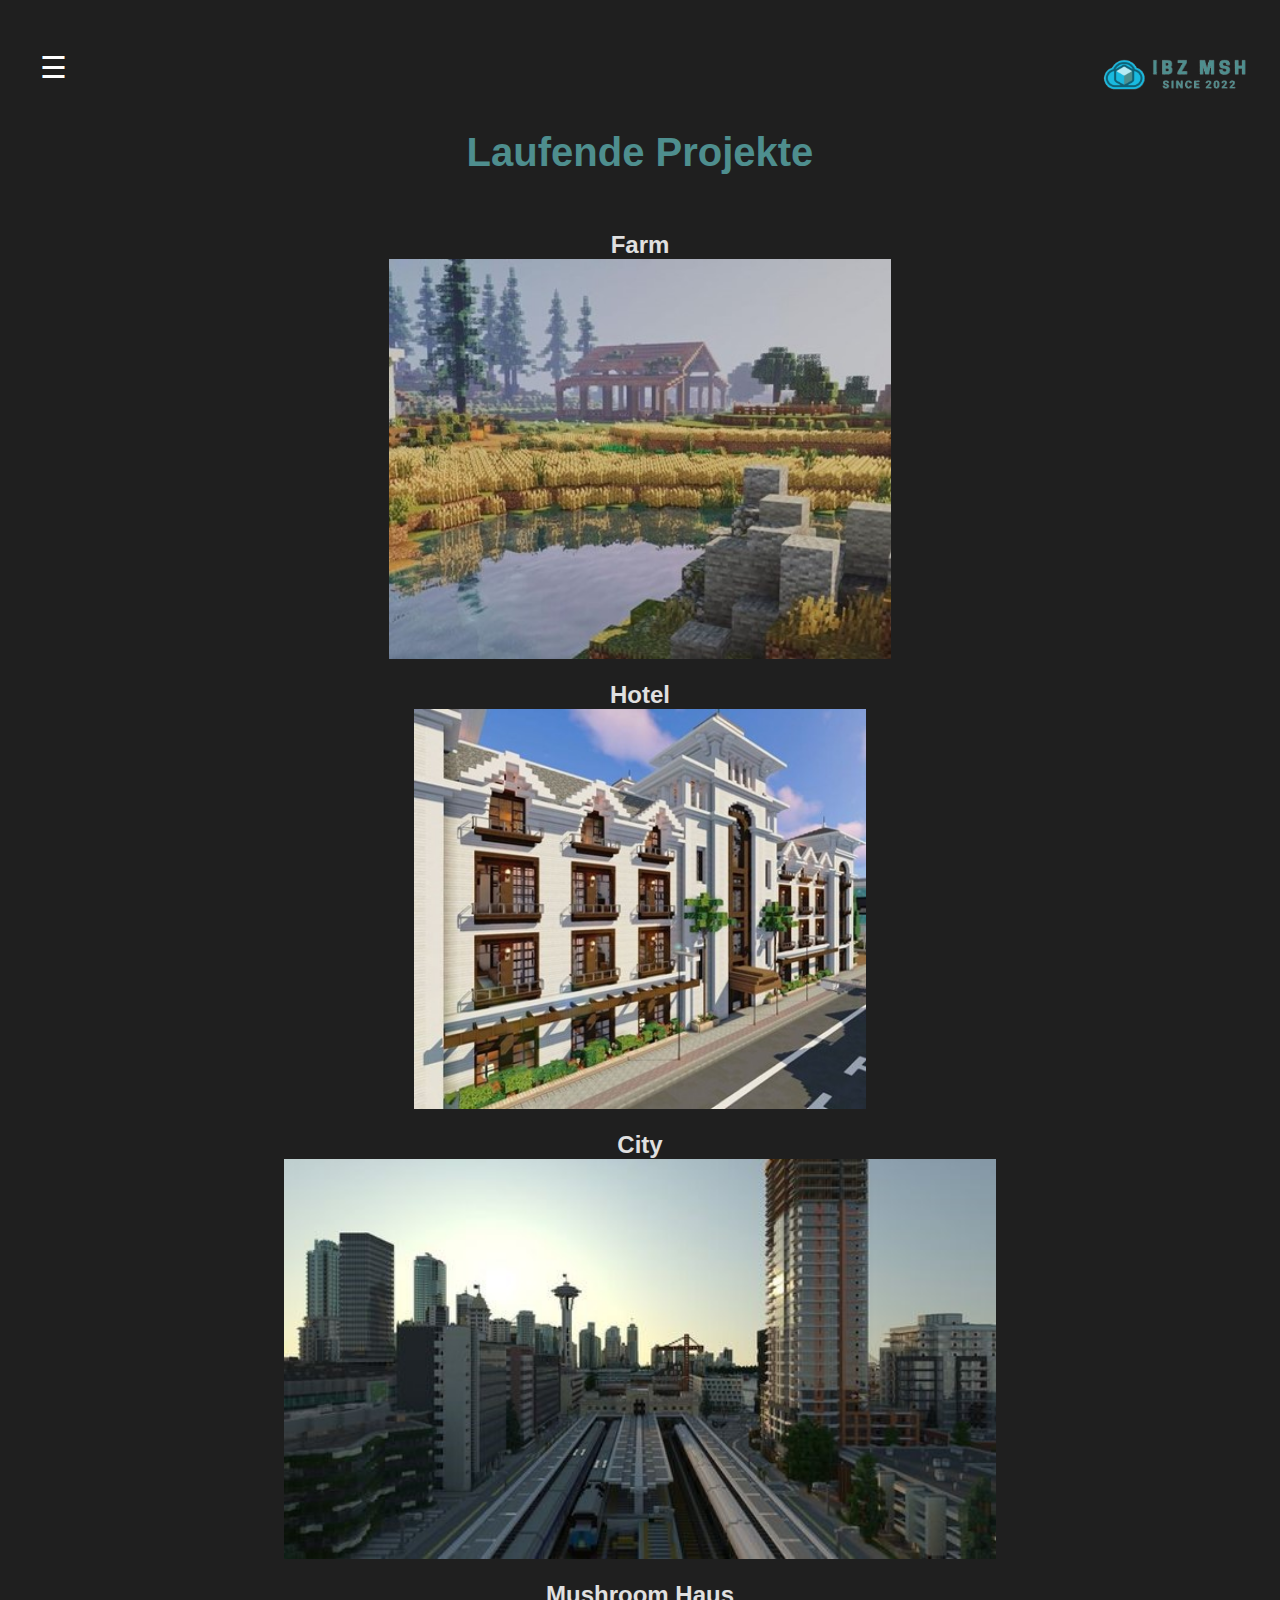
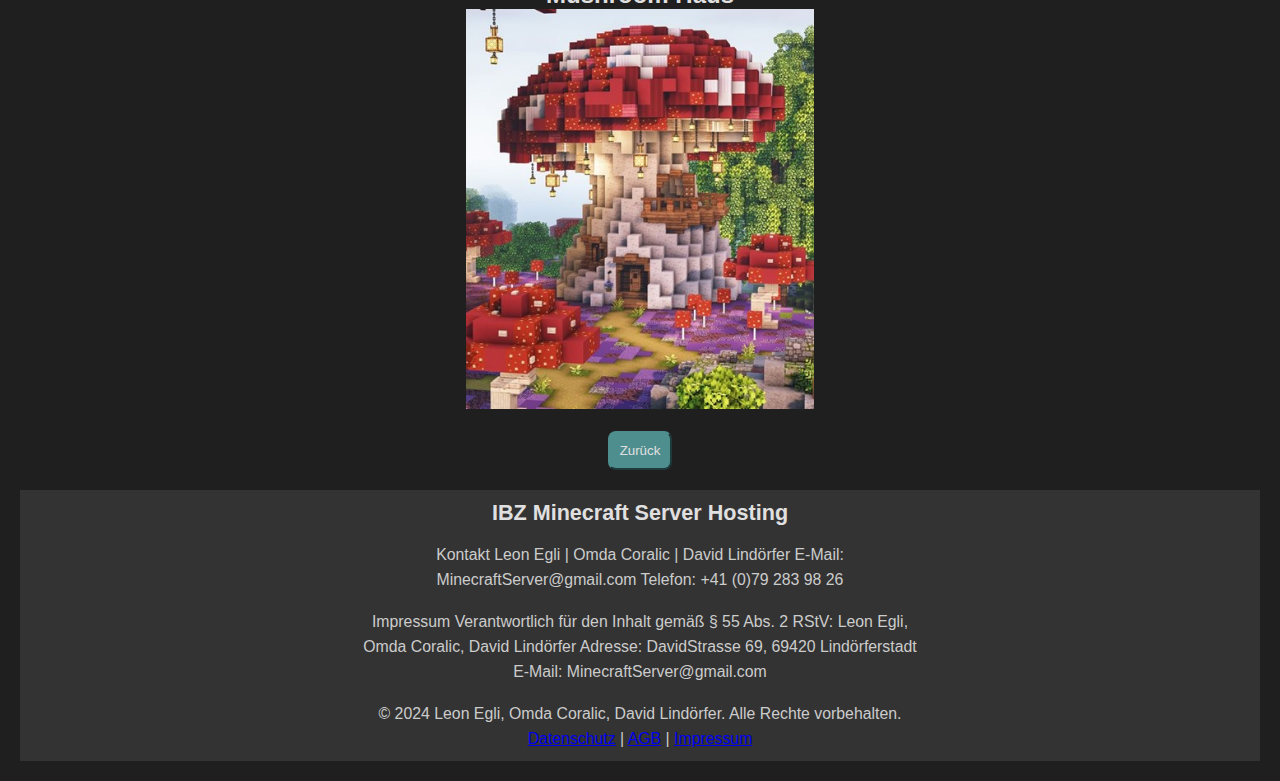
<file: laufende_projekte.html>
<!DOCTYPE html>
<html lang="de">
  <head>
    <meta charset="UTF-8" />
    <meta name="viewport" content="width=device-width, initial-scale=1.0" />
    <title>Laufende Projekte</title>
    <link rel="icon" href="favicon.ico" type="image/x-icon" />
    <link rel="stylesheet" href="styles.css" />
    <link rel="stylesheet" href="https://cdnjs.cloudflare.com/ajax/libs/font-awesome/6.0.0-beta3/css/all.min.css">
  </head>
  <body>
    <header>
      <a href="index.html">
        <img id="Logo" src="Logo MSH.png" alt="Logo" />
      </a>
      <button class="hamburger" onclick="openSidebar()">☰</button>
      <div id="mySidebar" class="sidebar">
        <a href="javascript:void(0)" onclick="closeSidebar()">Schließen ×</a>
        <a href="index.html"><i class="fas fa-home"></i> Home</a>
        <a href="projekte.html"><i class="fas fa-project-diagram"></i> Projekte</a>
        <a href="ueber_uns.html"><i class="fas fa-users"></i> Über Uns</a>
        <a href="dienstleistungen.html"><i class="fas fa-concierge-bell"></i> Dienstleistungen</a>
        <a href="anmeldung.html"><i class="fas fa-user-plus"></i> Anmelden</a>
      </div>
    </header>
  <br>
  <br>
  <br>
  <br>
  <br>
    <h1>Laufende Projekte</h1>
    <br>
    <br>
    <h2>Farm</h2>
    <img src="Farm.jpg" alt="Farm">
    <br>
    <br>
    <h2>Hotel</h2>
    <img src="Hotel.jpg" alt="Hotel">
    <br>
    <br>
    <h2>City</h2>
    <img src="City.jpg" alt="City">
    <br>
    <br>
    <h2>Mushroom Haus</h2>
    <img src="MushroomHous.jpg" alt="Mushroom Haus">
    <br>
    <br>
    <form id="LP" action="projekte.html">
      <input type="submit" value="Zurück" class="LP"/>
    </form>
    <script>
      let isShown = false;
  
      function openSidebar() {
        if (isShown) {
          closeSidebar();
          return;
        }
        document.getElementById("mySidebar").style.width = "250px";
        isShown = true;
      }
  
      function closeSidebar() {
        document.getElementById("mySidebar").style.width = "0";
        isShown = false;
      }
    </script>
  </body>

      
  <footer>
    <h2>IBZ Minecraft Server Hosting</h2>
    <br>  
    <p>
        <p>
        Kontakt Leon Egli | Omda Coralic | David Lindörfer E-Mail:
        MinecraftServer@gmail.com Telefon: +41 (0)79 283 98 26
        </p>
        <br>
        <p>
        Impressum
        Verantwortlich für den Inhalt gemäß § 55 Abs. 2 RStV: Leon Egli, Omda
        Coralic, David Lindörfer Adresse: DavidStrasse 69, 69420 Lindörferstadt
        E-Mail: MinecraftServer@gmail.com
        </p> 
        <br>
        <p>
        © 2024 Leon Egli, Omda Coralic, David
        Lindörfer. Alle Rechte vorbehalten. <a href="datenschutz.html" id="datenschutz">Datenschutz</a> | <a href="agb.html" id="agb">AGB</a> | <a href="impressum.html" id="Impressum">Impressum</a>
        </p>
      </p>
  </footer>

</html>
</file>
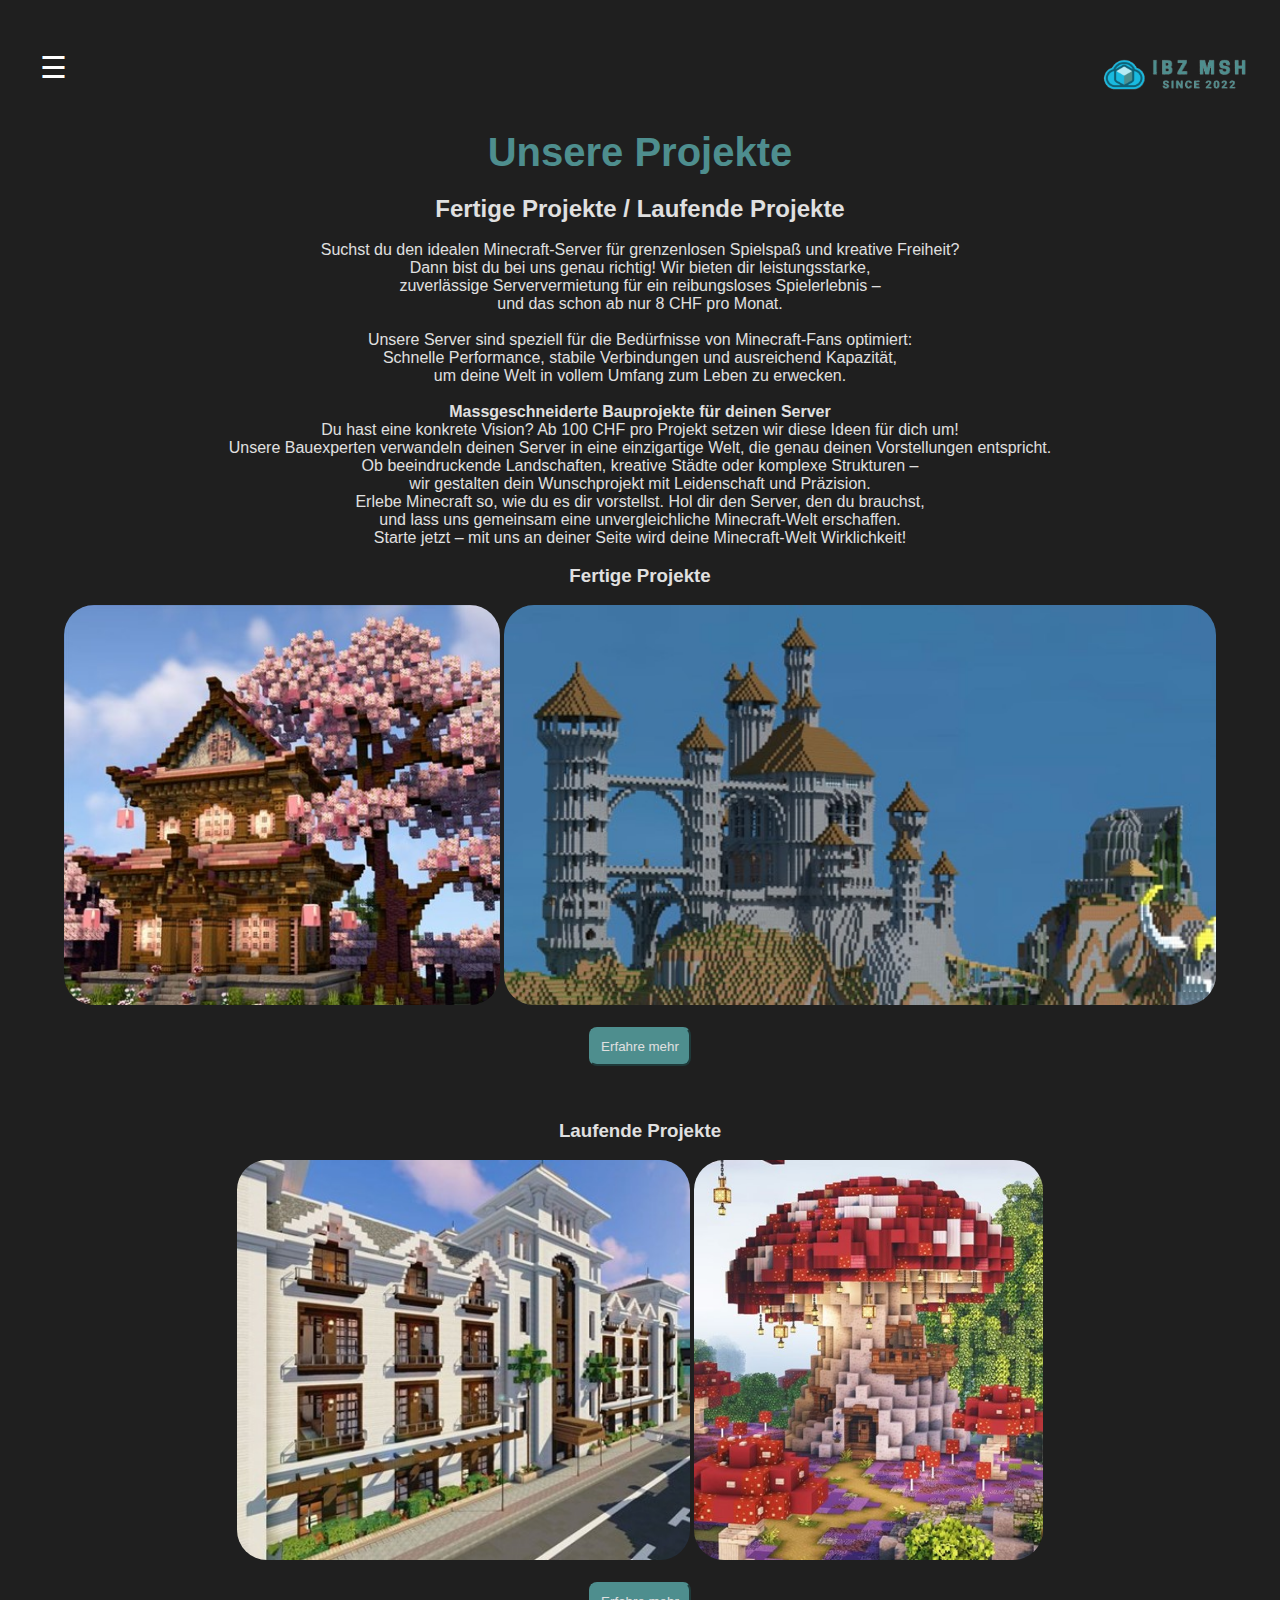
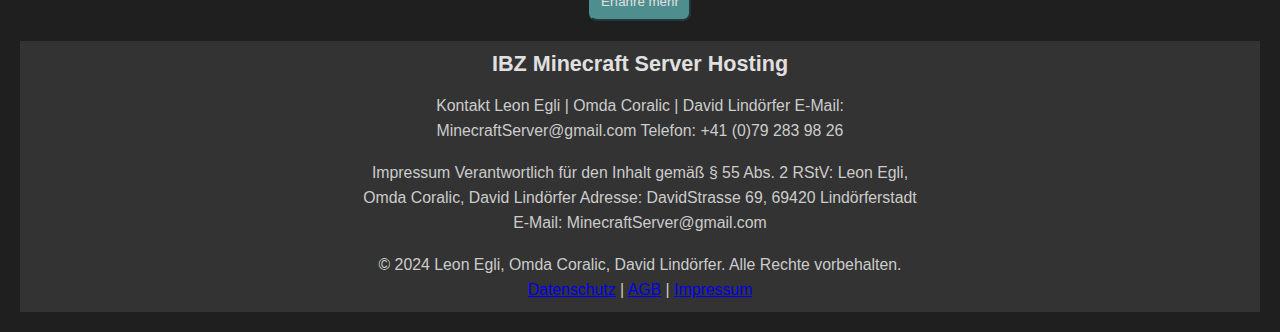
<file: projekte.html>
<!DOCTYPE html>
<html lang="en">
  <head>
    <meta charset="UTF-8" />
    <meta name="viewport" content="width=device-width, initial-scale=1.0" />
    <title>Projekte</title>
    <link rel="icon" href="favicon.ico" type="image/x-icon" />
    <link rel="stylesheet" href="styles.css" />
    <link rel="stylesheet" href="https://cdnjs.cloudflare.com/ajax/libs/font-awesome/6.0.0-beta3/css/all.min.css">
  </head>
  <body>
    <header>
      <a href="index.html">
        <img id="Logo" src="Logo MSH.png" alt="Logo" />
      </a>
      <button class="hamburger" onclick="openSidebar()">☰</button>
      <div id="mySidebar" class="sidebar">
        <a href="javascript:void(0)" onclick="closeSidebar()">Schließen ×</a>
        <a href="index.html"><i class="fas fa-home"></i> Home</a>
        <a href="projekte.html"><i class="fas fa-project-diagram"></i> Projekte</a>
        <a href="ueber_uns.html"><i class="fas fa-users"></i> Über Uns</a>
        <a href="dienstleistungen.html"><i class="fas fa-concierge-bell"></i> Dienstleistungen</a>
        <a href="anmeldung.html"><i class="fas fa-user-plus"></i> Anmelden</a>
      </div>
    </header>
    <br>
<br>
<br>
<br>
<br>
    <main>
      <h1>Unsere Projekte</h1>
      <section id="Projekte">
      <p>
        <h2>Fertige Projekte / Laufende Projekte</h2>
        <br>
        Suchst du den idealen Minecraft-Server für grenzenlosen Spielspaß und kreative Freiheit? <br>
        Dann bist du bei uns genau richtig! Wir bieten dir leistungsstarke, <br>
        zuverlässige Serververmietung für ein reibungsloses Spielerlebnis – <br>
        und das schon ab nur 8 CHF pro Monat. 
        <br>
        <br>
        Unsere Server sind speziell für die Bedürfnisse von Minecraft-Fans optimiert: <br>
        Schnelle Performance, stabile Verbindungen und ausreichend Kapazität, <br>
        um deine Welt in vollem Umfang zum Leben zu erwecken.
        <br>
        <br> 
        <b>Massgeschneiderte Bauprojekte für deinen Server</b> <br>
        Du hast eine konkrete Vision? Ab 100 CHF pro Projekt setzen wir diese Ideen für dich um! <br>
        Unsere Bauexperten verwandeln deinen Server in eine einzigartige Welt, die genau deinen Vorstellungen entspricht.  <br>
        Ob beeindruckende Landschaften, kreative Städte oder komplexe Strukturen – <br>
        wir gestalten dein Wunschprojekt mit Leidenschaft und Präzision. <br>
        Erlebe Minecraft so, wie du es dir vorstellst. Hol dir den Server, den du brauchst, <br>
        und lass uns gemeinsam eine unvergleichliche Minecraft-Welt erschaffen. <br>
        Starte jetzt – mit uns an deiner Seite wird deine Minecraft-Welt Wirklichkeit!
        
      </p>
      <br>
      </section>
      <div id="BilderFertige_projekte">
        <h3>Fertige Projekte</h3>
        <br>
        <img src="Asia Temple.jpg" alt="Haus" style="border-radius: 30px;" />
        <img src="Schloss.jpg" alt="scheune" style="border-radius: 30px;" />
      </div>
      <br>
      <form id="FP" action="fertige_projekte.html">
        <input type="submit" value="Erfahre mehr" class="FP"/>
      </form>
      <br>
      <br>
      <br>
      <div id="Bilder Reihe laufende_projekte">
        <h3>Laufende Projekte</h3>
        <br>
        <img src="Hotel.jpg" alt="McDonalds" style="border-radius: 30px;">
        <img src="MushroomHous.jpg" alt="Erntefeld" style="border-radius: 30px;">
      </div>
      <br>
      <form id="LP" action="laufende_projekte.html">
        <input type="submit" value="Erfahre mehr" class="LP"/>
      </form>
    </main>
    
    <script>
      let isShown = false;

      function openSidebar() {
        if (isShown) {
          closeSidebar();
          return;
        }
        document.getElementById("mySidebar").style.width = "250px";
        isShown = true;
      }

      function closeSidebar() {
        document.getElementById("mySidebar").style.width = "0";
        isShown = false;
      }
    </script>
  </body>

    
    
<footer>
  <h2>IBZ Minecraft Server Hosting</h2>
  <br>  
  <p>
      <p>
      Kontakt Leon Egli | Omda Coralic | David Lindörfer E-Mail:
      MinecraftServer@gmail.com Telefon: +41 (0)79 283 98 26
      </p>
      <br>
      <p>
      Impressum
      Verantwortlich für den Inhalt gemäß § 55 Abs. 2 RStV: Leon Egli, Omda
      Coralic, David Lindörfer Adresse: DavidStrasse 69, 69420 Lindörferstadt
      E-Mail: MinecraftServer@gmail.com
      </p> 
      <br>
      <p>
      © 2024 Leon Egli, Omda Coralic, David
      Lindörfer. Alle Rechte vorbehalten. <a href="datenschutz.html" id="datenschutz">Datenschutz</a> | <a href="agb.html" id="agb">AGB</a> | <a href="impressum.html" id="Impressum">Impressum</a>
      </p>
    </p>
</footer>
</html>
</file>
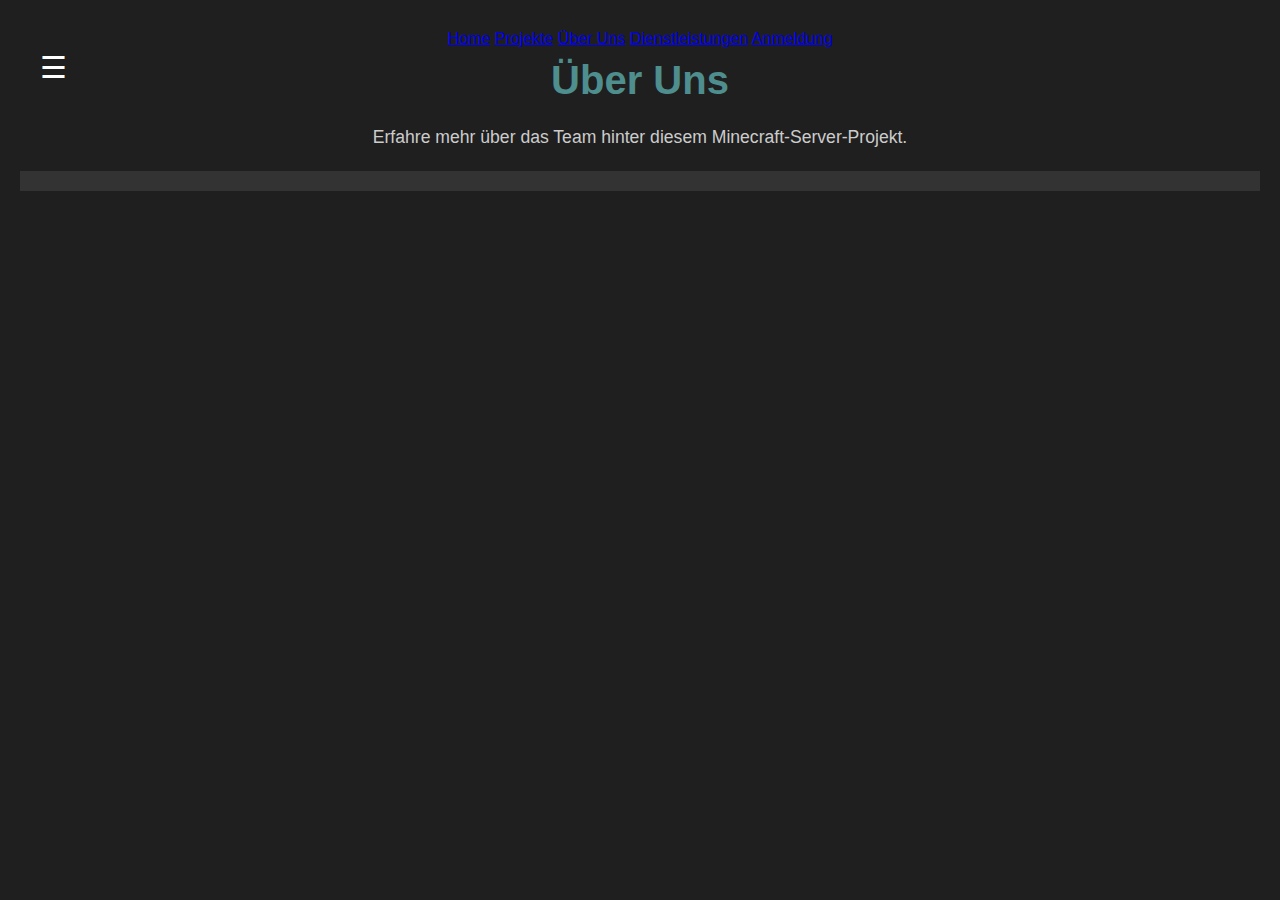
<file: uberuns.html>
<!DOCTYPE html>
<html lang="en">
  <head>
    <meta charset="UTF-8" />
    <meta name="viewport" content="width=device-width, initial-scale=1.0" />
    <title>Über Uns</title>
    <link rel="stylesheet" href="styles.css" />
  </head>
  <body>
    <header>
      <button class="hamburger" onclick="toggleMenu()">☰</button>
      <nav id="mainMenu" class="hidden">
        <a href="index.html">Home</a>
        <a href="projekte.html">Projekte</a>
        <a href="uberuns.html">Über Uns</a>
        <a href="dienstleistungen.html">Dienstleistungen</a>
        <a href="anmeldung.html">Anmeldung</a>
      </nav>
    </header>
    <main>
      <h1>Über Uns</h1>
      <p>Erfahre mehr über das Team hinter diesem Minecraft-Server-Projekt.</p>
    </main>
    <footer>
      <!-- Footer Content -->
    </footer>

    <script>
      function toggleMenu() {
        const menu = document.getElementById("mainMenu");
        menu.classList.toggle("hidden");
      }
    </script>
  </body>
</html>
</file>
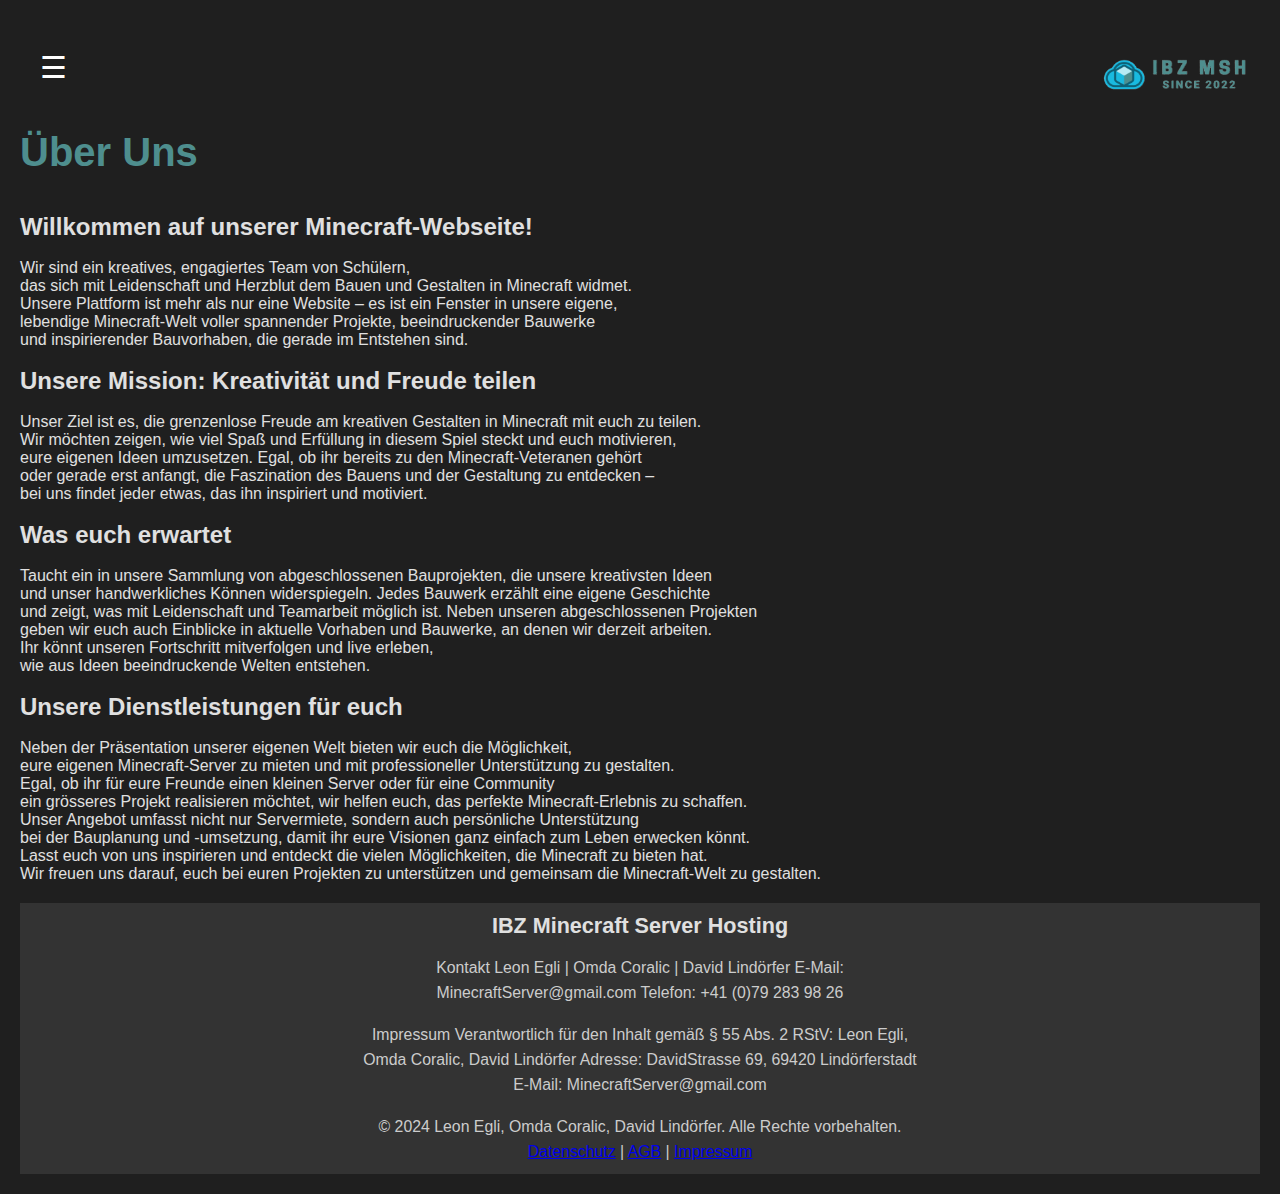
<file: ueber_uns.html>
<!DOCTYPE html>
<html lang="en">
  <head>
    <meta charset="UTF-8" />
    <meta name="viewport" content="width=device-width, initial-scale=1.0" />
    <title>Über Uns</title>
    <link rel="icon" href="favicon.ico" type="image/x-icon" />
    <link rel="stylesheet" href="styles.css" />
    <link rel="stylesheet" href="https://cdnjs.cloudflare.com/ajax/libs/font-awesome/6.0.0-beta3/css/all.min.css">
  </head>
  <body>
    <header>
      <a href="index.html">
        <img id="Logo" src="Logo MSH.png" alt="Logo" />
      </a>
      <button class="hamburger" onclick="openSidebar()">☰</button>
      <div id="mySidebar" class="sidebar">
        <a href="javascript:void(0)" onclick="closeSidebar()">Schließen ×</a>
        <a href="index.html"><i class="fas fa-home"></i> Home</a>
        <a href="projekte.html"><i class="fas fa-project-diagram"></i> Projekte</a>
        <a href="ueber_uns.html"><i class="fas fa-users"></i> Über Uns</a>
        <a href="dienstleistungen.html"><i class="fas fa-concierge-bell"></i> Dienstleistungen</a>
        <a href="anmeldung.html"><i class="fas fa-user-plus"></i> Anmelden</a>
      </div>
    </header>
  <br>
<br>
<br>
<br>
<br>
    <main id="überuns">
      <h1>Über Uns</h1>
        <br>
            <p>
                <h2>Willkommen auf unserer Minecraft-Webseite!</h2>
                  <br>
                Wir sind ein kreatives, engagiertes Team von Schülern, <br>
                das sich mit Leidenschaft und Herzblut dem Bauen und Gestalten in Minecraft widmet. <br>
                Unsere Plattform ist mehr als nur eine Website – es ist ein Fenster in unsere eigene, <br>
                lebendige Minecraft-Welt voller spannender Projekte, beeindruckender Bauwerke  <br>
                und inspirierender Bauvorhaben, die gerade im Entstehen sind.
            </p>
        <br>
      
            <p>
                <h2>Unsere Mission: Kreativität und Freude teilen</h2>
                  <br>
                Unser Ziel ist es, die grenzenlose Freude am kreativen Gestalten in Minecraft mit euch zu teilen. <br>
                Wir möchten zeigen, wie viel Spaß und Erfüllung in diesem Spiel steckt und euch motivieren, <br>
                eure eigenen Ideen umzusetzen. Egal, ob ihr bereits zu den Minecraft-Veteranen gehört <br>  
                oder gerade erst anfangt, die Faszination des Bauens und der Gestaltung zu entdecken –  <br>
                bei uns findet jeder etwas, das ihn inspiriert und motiviert.
            </p>
        <br>
            <p>
      
              <h2>Was euch erwartet</h2>
                <br>
              Taucht ein in unsere Sammlung von abgeschlossenen Bauprojekten, die unsere kreativsten Ideen <br>
              und unser handwerkliches Können widerspiegeln. Jedes Bauwerk erzählt eine eigene Geschichte <br>
              und zeigt, was mit Leidenschaft und Teamarbeit möglich ist. Neben unseren abgeschlossenen Projekten <br>
              geben wir euch auch Einblicke in aktuelle Vorhaben und Bauwerke, an denen wir derzeit arbeiten. <br>
              Ihr könnt unseren Fortschritt mitverfolgen und live erleben, <br>
              wie aus Ideen beeindruckende Welten entstehen.
            </p>
        <br>
            <p>
                <h2>Unsere Dienstleistungen für euch</h2>
                  <br>
                Neben der Präsentation unserer eigenen Welt bieten wir euch die Möglichkeit, <br>
                eure eigenen Minecraft-Server zu mieten und mit professioneller Unterstützung zu gestalten. <br>
                Egal, ob ihr für eure Freunde einen kleinen Server oder für eine Community <br>
                ein grösseres Projekt realisieren möchtet, wir helfen euch, das perfekte Minecraft-Erlebnis zu schaffen. <br>
                Unser Angebot umfasst nicht nur Servermiete, sondern auch persönliche Unterstützung <br>
                bei der Bauplanung und -umsetzung, damit ihr eure Visionen ganz einfach zum Leben erwecken könnt. <br>
                Lasst euch von uns inspirieren und entdeckt die vielen Möglichkeiten, die Minecraft zu bieten hat. <br>
                Wir freuen uns darauf, euch bei euren Projekten zu unterstützen und gemeinsam die Minecraft-Welt zu gestalten.
            </p>
    </main>
    <script>
      let isShown = false;

      function openSidebar() {
        if (isShown) {
          closeSidebar();
          return;
        }
        document.getElementById("mySidebar").style.width = "250px";
        isShown = true;
      }

      function closeSidebar() {
        document.getElementById("mySidebar").style.width = "0";
        isShown = false;
      }
    </script>
  </body>

      
  <footer>
    <h2>IBZ Minecraft Server Hosting</h2>
    <br>  
    <p>
        <p>
        Kontakt Leon Egli | Omda Coralic | David Lindörfer E-Mail:
        MinecraftServer@gmail.com Telefon: +41 (0)79 283 98 26
        </p>
        <br>
        <p>
        Impressum
        Verantwortlich für den Inhalt gemäß § 55 Abs. 2 RStV: Leon Egli, Omda
        Coralic, David Lindörfer Adresse: DavidStrasse 69, 69420 Lindörferstadt
        E-Mail: MinecraftServer@gmail.com
        </p> 
        <br>
        <p>
        © 2024 Leon Egli, Omda Coralic, David
        Lindörfer. Alle Rechte vorbehalten. <a href="datenschutz.html" id="datenschutz">Datenschutz</a> | <a href="agb.html" id="agb">AGB</a> | <a href="impressum.html" id="Impressum">Impressum</a>
        </p>
      </p>
  </footer>


</html>
</file>
<file: styles.css>
/* Allgemeines Reset */
* {
  margin: 0;
  padding: 0;
  box-sizing: border-box;
}

/* Grundlegende Seitenstile */
body {
  font-family: Arial, sans-serif;
  background-color: #1f1f1f; /* Dunkles Grau */
  color: #e0e0e0; /* Helles Grau */
  padding: 20px;
  text-align: center;
}

header {
  background-color: #1f1f1f;
  color: white;
  padding: 10px;
  position: relative;
}

#mySidebar {
  height: 100%;
  width: 0; /* Standardmäßig geschlossen */
  position: fixed;
  z-index: 1;
  top: 0;
  left: 0;
  background-color: #111;
  overflow-x: hidden;
  transition: 0.5s;
  padding-top: 60px;
}

#mySidebar a {
  display: flex; /* Flexbox aktivieren */
  align-items: center; /* Vertikale Ausrichtung */
  padding: 8px 8px 8px 32px;
  text-decoration: none;
  font-size: 25px;
  color: white;
  transition: 0.3s;
}

#mySidebar a i {
  /* Falls du Icons verwendest */
  margin-right: 10px; /* Abstand zwischen Icon und Text */
  font-size: 25px; /* Größe des Icons */
}

#mySidebar a:hover {
  color: #f1f1f1;
}

/* Stil für den Hamburger-Button */

.hamburger {
  position: absolute;
  top: 20px;
  left: 10px; /* Hamburger-Button auf der linken Seite positionieren */
  font-size: 30px; /* Größe des Icons */
  background: none; /* Hintergrund entfernen */
  border: none; /* Rahmen entfernen */
  color: white; /* Schriftfarbe */
  cursor: pointer; /* Zeiger-Cursor beim Hover */
  padding: 10px; /* Padding hinzufügen */
}

h1 {
  font-size: 2.5em;
  color: #4e8e8e; /* Smaragdgrün */
  margin-bottom: 20px;
}

p {
  color: #ccc; /* Helles Grau */
  line-height: 1.6;
  font-size: 1.1em;
  max-width: 600px;
  margin: 0 auto;
  padding: 0 20px;
}

@media (min-width: 1024px) {
  img {
    height: 400px;
    width: auto;
  }
}
/* Responsive Design */
@media (max-width: 768px) {
  nav.menu {
    max-height: 400px;
    overflow: hidden;
  }

  .hidden {
    display: flex;
  }

  img {
    height: 300px;
    width: auto;
  }

  #Video {
    height: 300px;
    width: auto;
  }
}

@media (max-width: 480px) {
  img {
    height: 200px;
    max-width: 300px;
  }

  #Video {
    height: 200px;
    width: auto;
  }
}

.video-container {
  position: relative;
  width: 100%;
  padding-bottom: 56.25%; /* 16:9 Aspect Ratio (9 / 16 * 100) */
  height: 0;
  overflow: hidden;
}

.video-container iframe {
  position: absolute;
  top: 0;
  left: 0;
  width: 100%;
  height: 100%;
}

#Logo {
  position: absolute; /* Positionieren */
  top: -3px; /* Abstand vom oberen Rand */
  right: 10px; /* Abstand vom rechten Rand */
  width: 150px; /* Breite des Logos anpassen, falls nötig */
  height: auto; /* Höhe automatisch anpassen */
}

/* Footer (Falls benötigt) */
footer {
  margin-top: 20px;
  color: #e0e0e0;
  background-color: #333;
  padding: 10px;
  font-size: 0.9em;
}

/*Navy Blue: #000080 - Emerald green: #4e8e8e - Wine Red: #8b0000 */

.impressum {
  text-align: left;
}

.AGB {
  text-align: left;
}

.Datenschutzerklärung {
  text-align: left;
}

.LP {
  background-color: #4e8e8e;
  border-radius: 8px;
  border-color: #4e8e8e;
  color: #e0e0e0;
  padding: 10px;
}

.FP {
  background-color: #4e8e8e;
  border-radius: 8px;
  border-color: #4e8e8e;
  color: #e0e0e0;
  padding: 10px;
}

#home {
  border-radius: 30px;
  margin-right: 10px;
  margin-top: 100px;
}

/* Formular-Stile */
#contactForm {
  background: #333;
  padding: 20px;
  border-radius: 8px;
  box-shadow: 0 2px 10px rgba(0, 0, 0, 0.1);
  max-width: 600px;
  margin: 20px auto;
}

fieldset {
  border: none;
}

legend {
  font-size: 1.5em;
  margin-bottom: 10px;
}

label {
  display: block;
  margin: 10px 0 5px;
}

input[type="text"],
input[type="email"],
input[type="tel"],
input[type="date"],
select,
textarea {
  width: 100%;
  padding: 10px;
  margin: 5px 0 15px;
  border: 1px solid #ccc;
  border-radius: 4px;
  box-sizing: border-box;
}

#Dienstleistungen {
  text-align: left;
}

.Leistung {
  text-align: left;
}

#überuns {
  text-align: left;
}

#Projekte {
  text-align: center;
}
</file>
